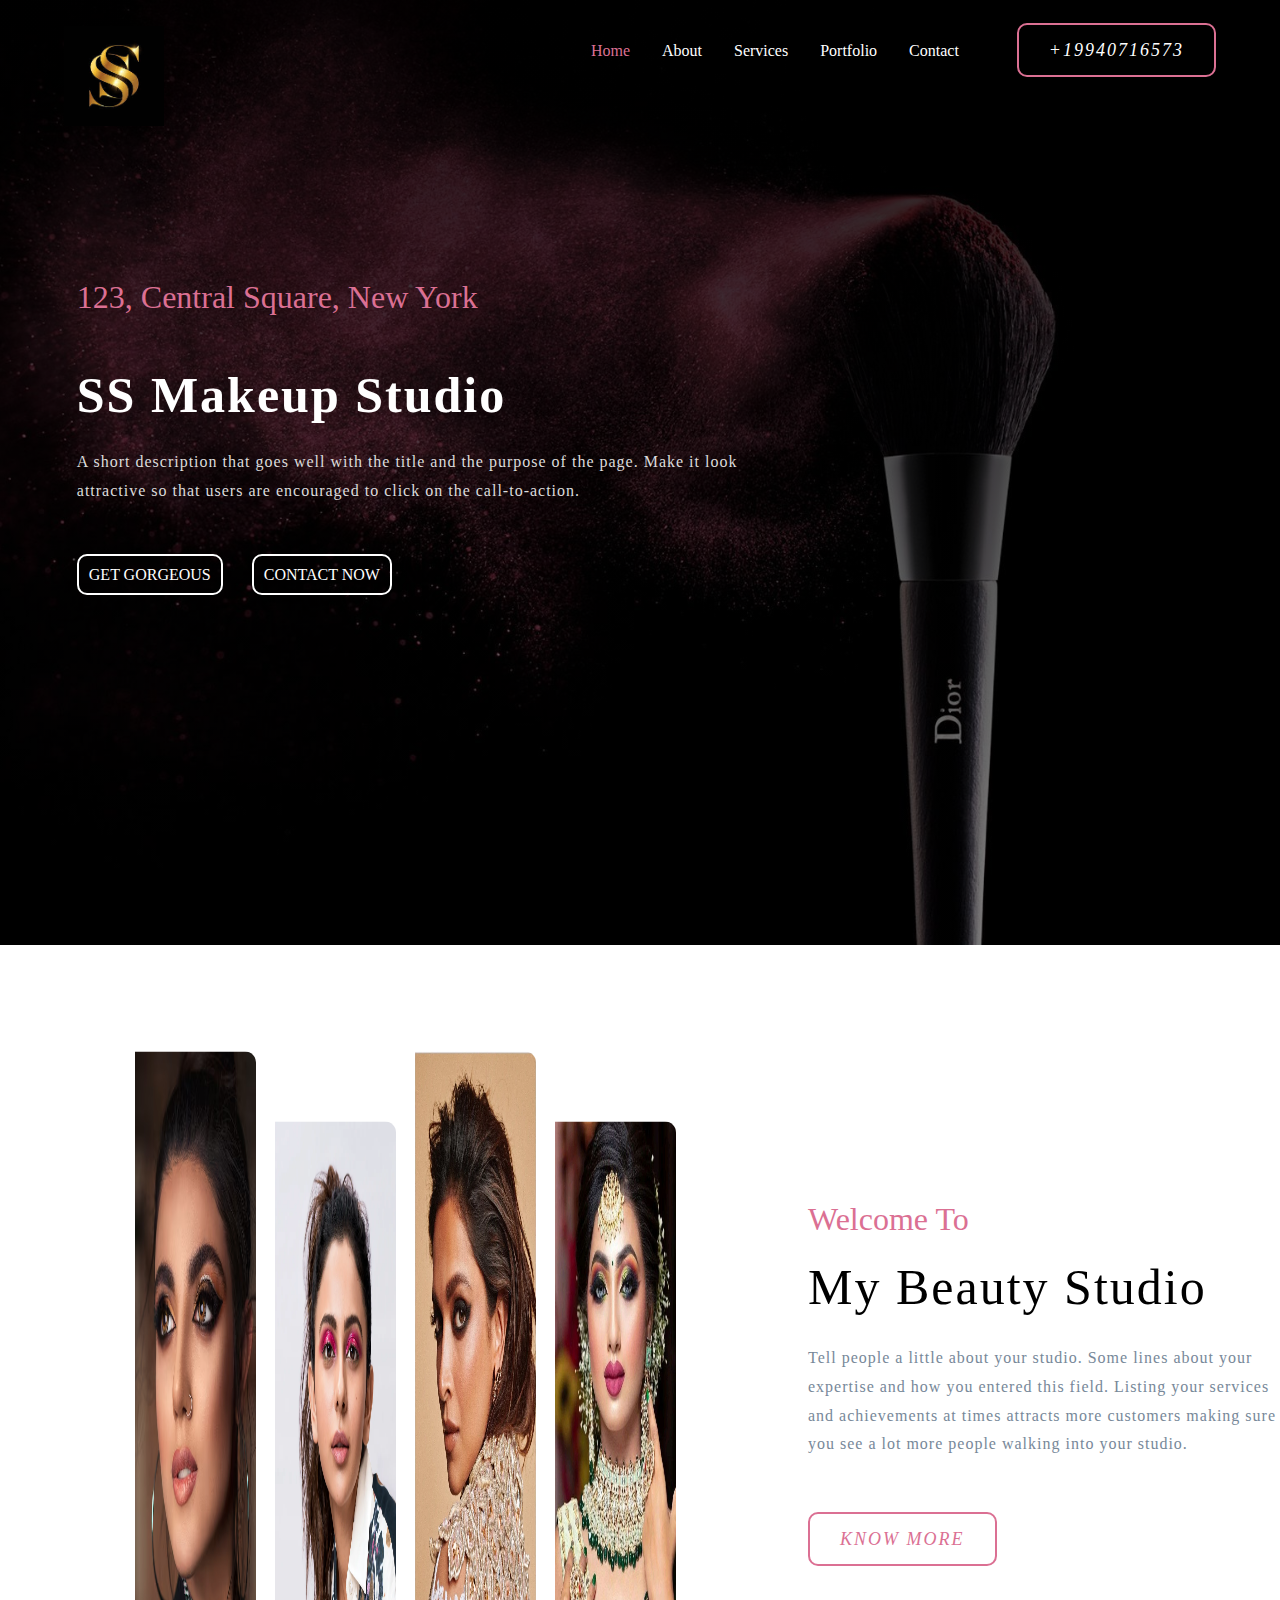
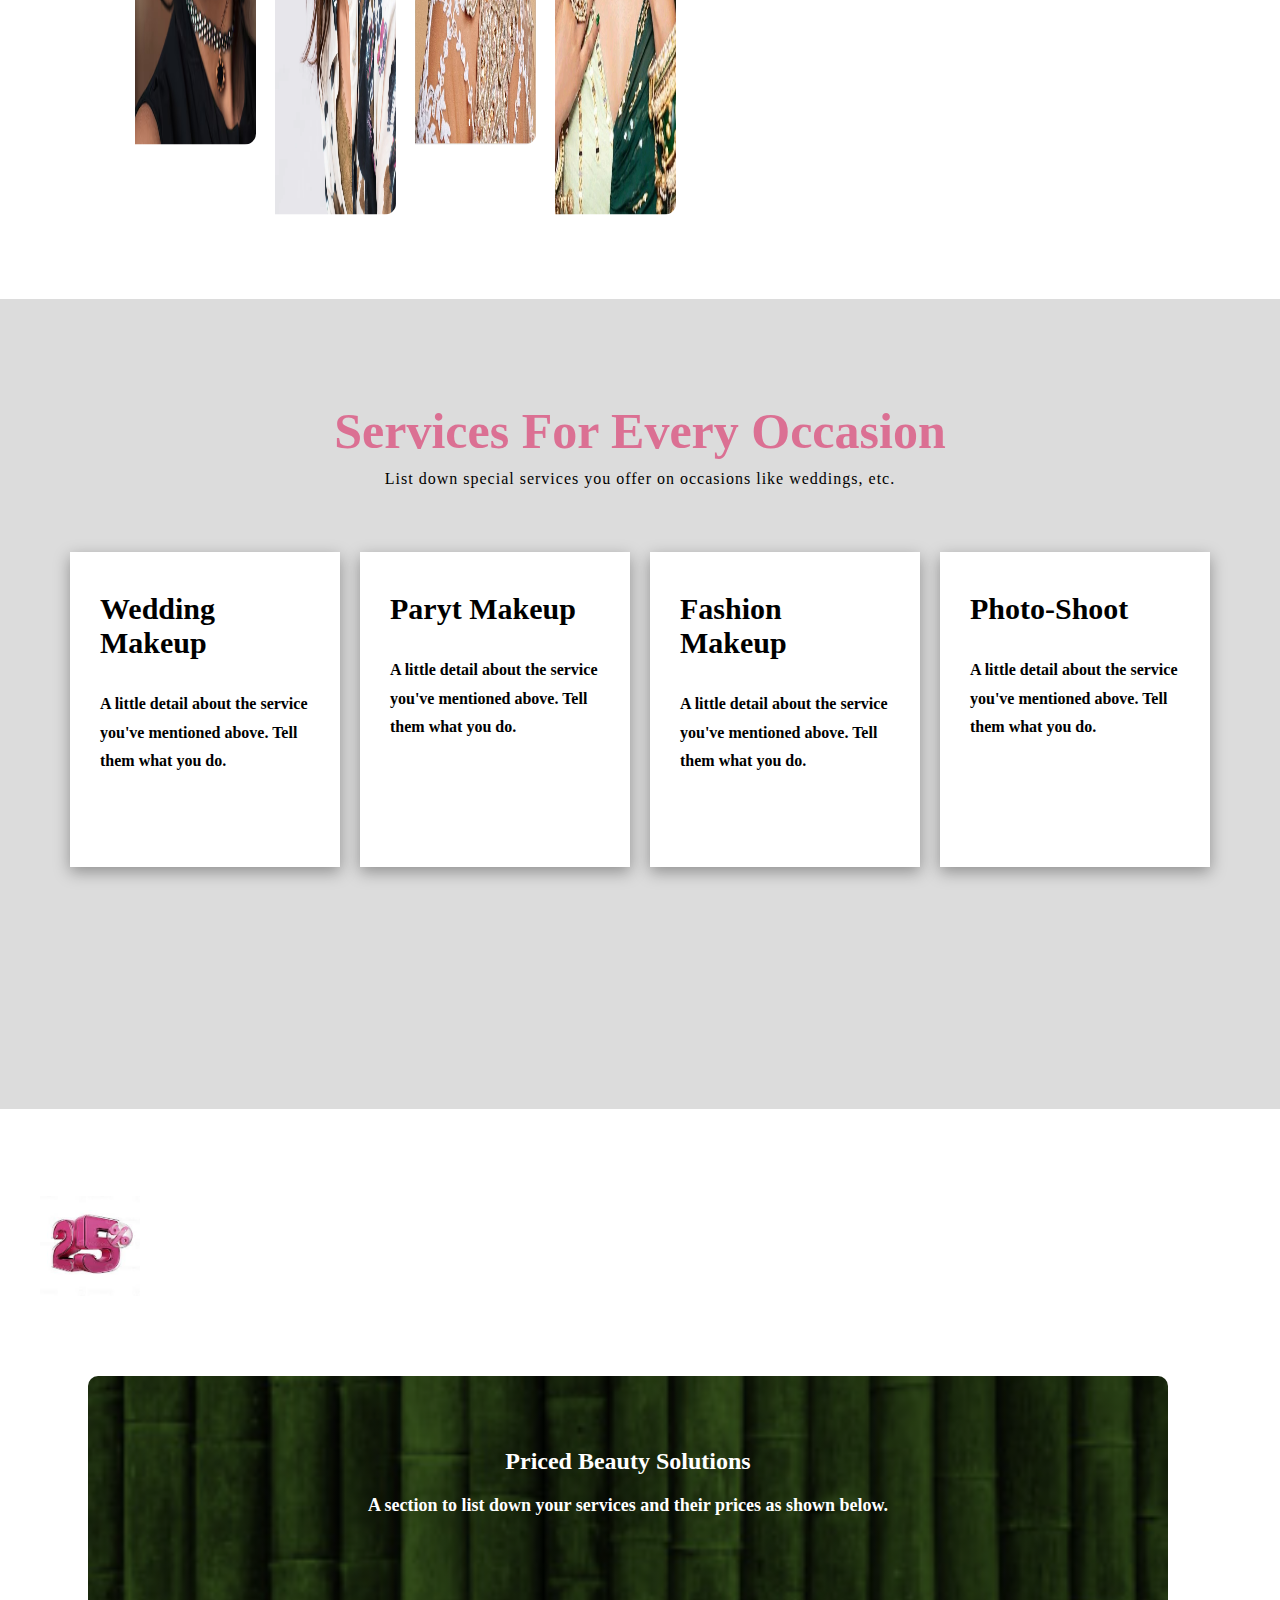
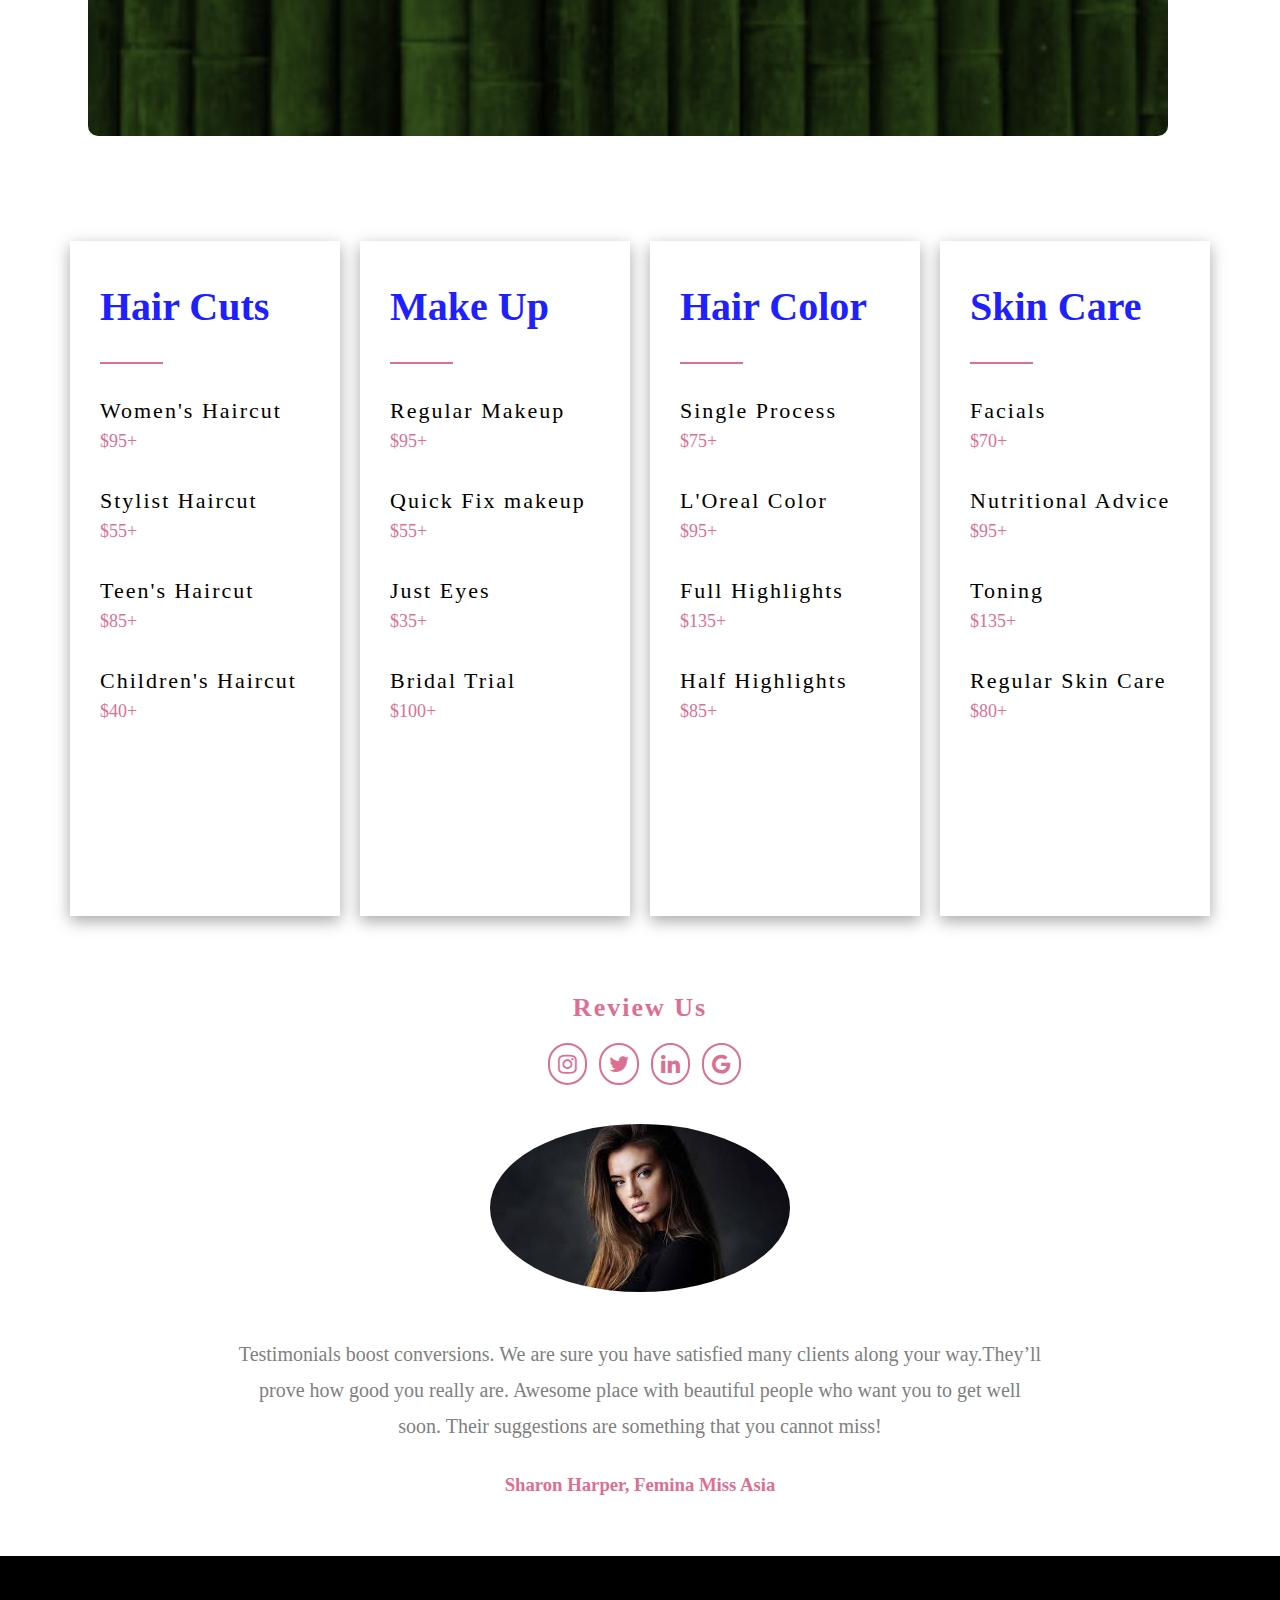
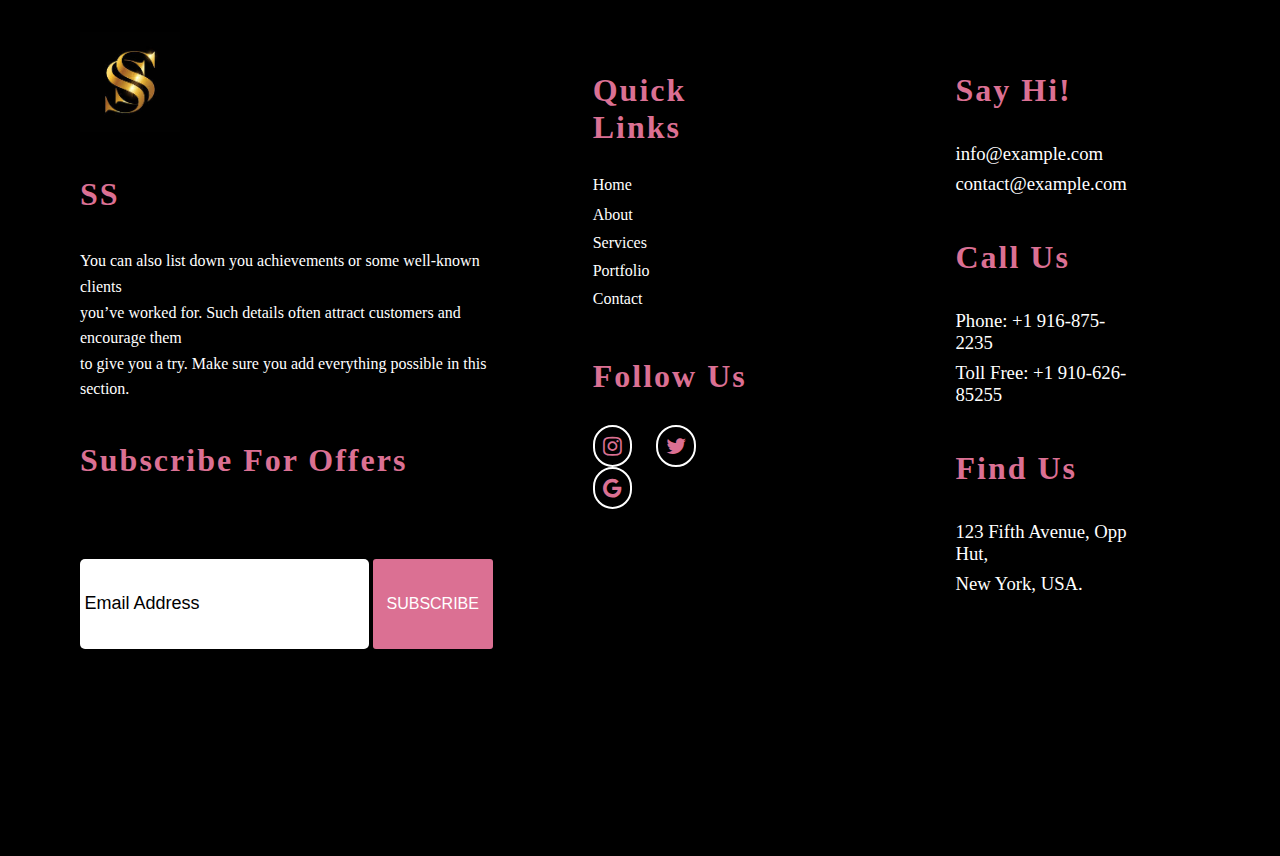
<file: Beauty website/index.html>
<!DOCTYPE html>
<html lang="en">
<head>
    <meta charset="UTF-8">
    <meta http-equiv="X-UA-Compatible" content="IE=edge">
    <meta name="viewport" content="width=device-width, initial-scale=1.0">
    <title>Makeup Artist</title>
    <link rel="stylesheet" href="style.css">
    <link 
    rel="stylesheet" 
    href="https://cdnjs.cloudflare.com/ajax/libs/font-awesome/4.7.0/css/font-awesome.css" 
    integrity="sha512-5A8nwdMOWrSz20fDsjczgUidUBR8liPYU+WymTZP1lmY9G6Oc7HlZv156XqnsgNUzTyMefFTcsFH/tnJE/+xBg==" 
    crossorigin="anonymous" 
    referrerpolicy="no-referrer" />
</head>
<body>
    <div class="header">
        <nav>
            <img src="logo image" alt="logo"/>
            <ul>
                <li><a href="index.html" class="home">Home</a></li>
                <li><a href="about.html">About</a></li>
                <li><a href="services.html">Services</a></li>
                <li><a href="portfolio.html">Portfolio</a></li>
                <li><a href="contact.html">Contact</a></li>
                <a href="#" class="button">+19940716573</a>
            </ul>
        </nav>
        <div class="heading">
            <h3>123, Central Square, New York</h3>
            <h1>SS Makeup Studio</h1>
            <p>A short description that goes well with the title and the purpose of the page. Make it look<br>
                 attractive so that users are encouraged to click on the call-to-action.</p>

            <a href="#" class="button1">GET GORGEOUS</a>
            <a href="#" class="button1 button2 ">CONTACT NOW</a>
        </div>
    </div>

    <!-- Studio Section-->

    <div class="studio">
        <div class="studio-oneside">
    <div class="image model1">
        <img src="makeup img2" alt="model1"> 
    </div>
    <div class="image img">
        <img src="makeup img1" alt="model2">
    </div>
    <div class="image">
        <img src="makeup img3" alt="model3">
    </div>
    <div class="image img">
        <img src="makeup img " alt="model4">
    </div>
    </div>
    <div class="studio-otherside">

    <h2>Welcome To</h2>
    <h1>My Beauty Studio</h1>
    <p>Tell people a little about your studio. Some lines about your <br/>
        expertise and how you entered this field. Listing your services <br/>
        and achievements at times attracts more customers making sure <br/>
        you see a lot more people walking into your studio.
    </p>
    <a href="#" class="button">KNOW MORE</a>
</div>
</div>
</div>


<!--service section-->

<div class="services">
    <h2>Services For Every Occasion</h2>
    <h4>List down special services you offer on occasions like weddings, etc. </h4>
    <div class="services-cards">
        <div class="card">
            <h1>Wedding Makeup</h1>
            <p>A little detail about the service you've mentioned above. Tell them what you do. </p>
        </div>

        <div class="card">
            <h1>Paryt Makeup</h1>
            <p>A little detail about the service you've mentioned above. Tell them what you do. </p>
        </div>

        <div class="card">
            <h1>Fashion Makeup</h1>
            <p>A little detail about the service you've mentioned above. Tell them what you do. </p>
        </div>

        <div class="card">
            <h1>Photo-Shoot</h1>
            <p>A little detail about the service you've mentioned above. Tell them what you do. </p>
        </div>
        
    </div>
</div>

<!--Background-->

<div class="background">
    <div class="sides">
        <div class="front-side">
            <img src="logo img" alt="img">
        </div>

        <div class="mid-side">
            <h1>Book Your Appointment Now And Get 25% Off</h1>
            <h2>Awesome Monsoon Sale - 25% OFF On All Professional Make Up From Only $59 </h2>
       </div>

        <div class="last-side">
            <a href="#" class="button3">BOOK APPOINIMENT</a>
        </div>
    </div>
    <div class="box">
        <h1>Priced Beauty Solutions</h1>
        <h3>A section to list down your services and their prices as shown below.</h3>
    </div>
</div>

<!--Daily services-->

<div class="daily-services">
    <div class="services-cards">
        <div class="card">
            <h1>Hair Cuts</h1>
            <span></span>
            <h3>Women's Haircut</h3>
            <h5>$95+</h5>
            <br>
            <br>
            <h3>Stylist Haircut</h3>
            <h5>$55+</h5>
            <br>
            <br>
            <h3>Teen's Haircut</h3>
            <h5>$85+</h5>
            <br>
            <br>
            <h3>Children's Haircut</h3>
            <h5>$40+</h5>
            <br>
            <br>
         </div>

         <div class="card">
            <h1>Make Up</h1>
            <span></span>
            <h3>Regular Makeup</h3>
            <h5>$95+</h5>
            <br>
            <br>
            <h3>Quick Fix makeup</h3>
            <h5>$55+</h5>
            <br>
            <br>
            <h3>Just Eyes</h3>
            <h5>$35+</h5>
            <br>
            <br>
            <h3>Bridal Trial</h3>
            <h5>$100+</h5>
            <br>
            <br>
         </div>

         <div class="card">
            <h1>Hair Color</h1>
            <span></span>
            <h3>Single Process</h3>
            <h5>$75+</h5>
            <br>
            <br>
            <h3>L'Oreal Color</h3>
            <h5>$95+</h5>
            <br>
            <br>
            <h3>Full Highlights</h3>
            <h5>$135+</h5>
            <br>
            <br>
            <h3>Half Highlights</h3>
            <h5>$85+</h5>
            <br>
            <br>
         </div>

         <div class="card">
            <h1>Skin Care</h1>
            <span></span>
            <h3>Facials</h3>
            <h5>$70+</h5>
            <br>
            <br>
            <h3>Nutritional Advice</h3>
            <h5>$95+</h5>
            <br>
            <br>
            <h3>Toning</h3>
            <h5>$135+</h5>
            <br>
            <br>
            <h3>Regular Skin Care</h3>
            <h5>$80+</h5>
            <br>
            <br>
         </div>
    </div>
</div>

<!--Review-->

<div class="testimonial">
    <h1>Review Us</h1>
    <div class="icons">
        <i class="fa fa-instagram"></i>
        <i class="fa fa-twitter"></i>
        <i class="fa fa-linkedin"></i>
        <i class="fa fa-google"></i>
    </div>
    <img src="testimonial img" alt="testimonial">
    <!-- <i class="fa fa-quote-right quote"></i> -->
    <p>Testimonials boost conversions. We are sure you have satisfied many clients along your way.They’ll <br>
        prove how good you really are. Awesome place with beautiful people who want you to get well <br>
        soon. Their suggestions are something that you cannot miss!
    </p>
    <h3>Sharon Harper, Femina Miss Asia</h3>
</div>


<!--footer section-->

<div class="footer">

    <div class="footer-left-side">
        <img src="logo image" alt="logo"/>
        <h1>SS</h1>
        <p>You can also list down you achievements or some well-known clients <br>
            you’ve worked for. Such details often attract customers and encourage them <br>
            to give you a try. Make sure you add everything possible in this section.
        </p>
        <h1>Subscribe For Offers</h1>
        <button class="btu">Email Address</button>
        <button class="btu1">SUBSCRIBE</button>
    </div>

    <div class="footer-mid-side">
        <h1>Quick Links</h1>
        <ul>
            <li><a href="index.html" class="home">Home</a></li>
            <li><a href="about.html">About</a></li>
            <li><a href="services.html">Services</a></li>
            <li><a href="portfolio.html">Portfolio</a></li>
            <li><a href="contact.html">Contact</a></li>
        </ul>

        <h1>Follow Us</h1>
        <div class="icons">
            <i class="fa fa-instagram"></i>
            <i class="fa fa-twitter"></i>
            
            <i class="fa fa-google"></i>
        </div>
    </div>

    <div class="footer-right-side">
        <h1>Say Hi!</h1>
        <h3>info@example.com</h3>
        <h3>contact@example.com</h3>
        <h1>Call Us</h1>
        <h3>Phone: +1 916-875-2235</h3>
        <h3>Toll Free: +1 910-626-85255</h3>
        <h1>Find Us</h1>
        <h3>123 Fifth Avenue, Opp Hut,</h3>
        <h3>New York, USA.</h3>
    </div>

</div>
</body>
</html>
</file>
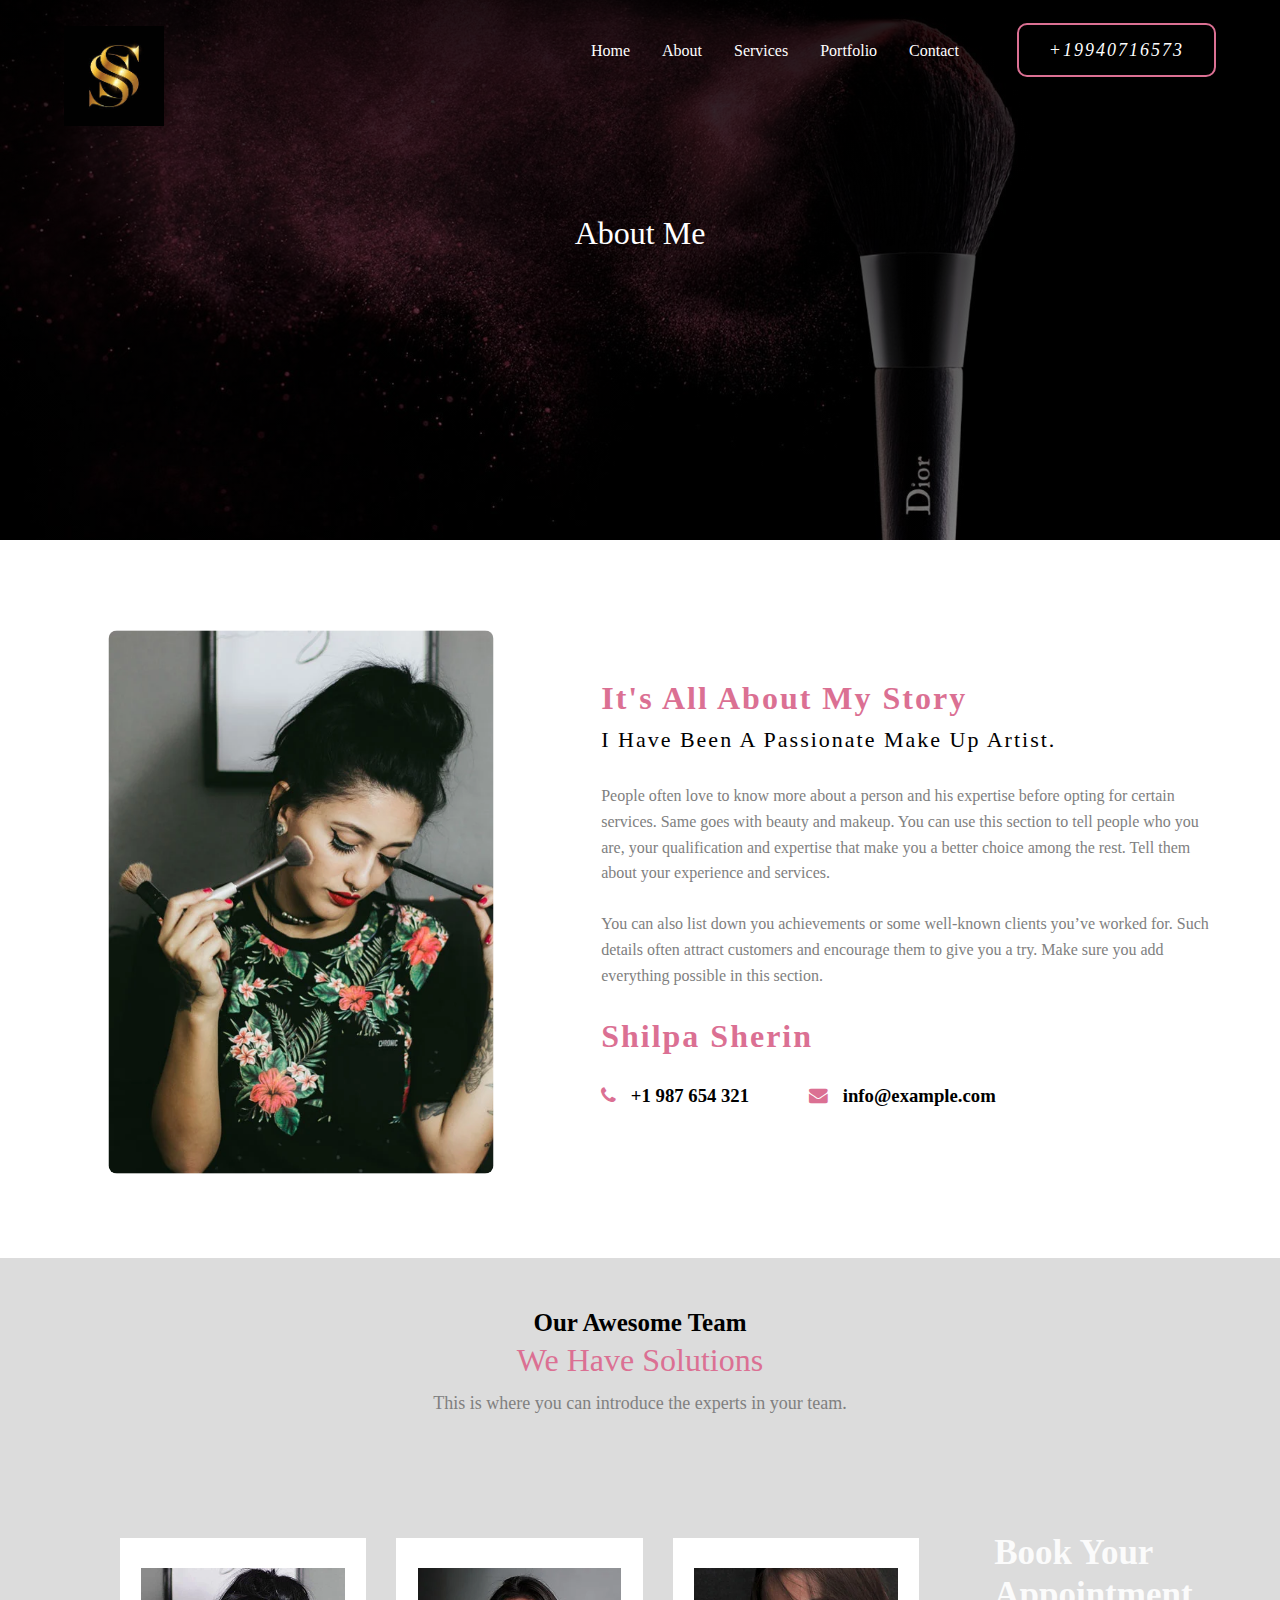
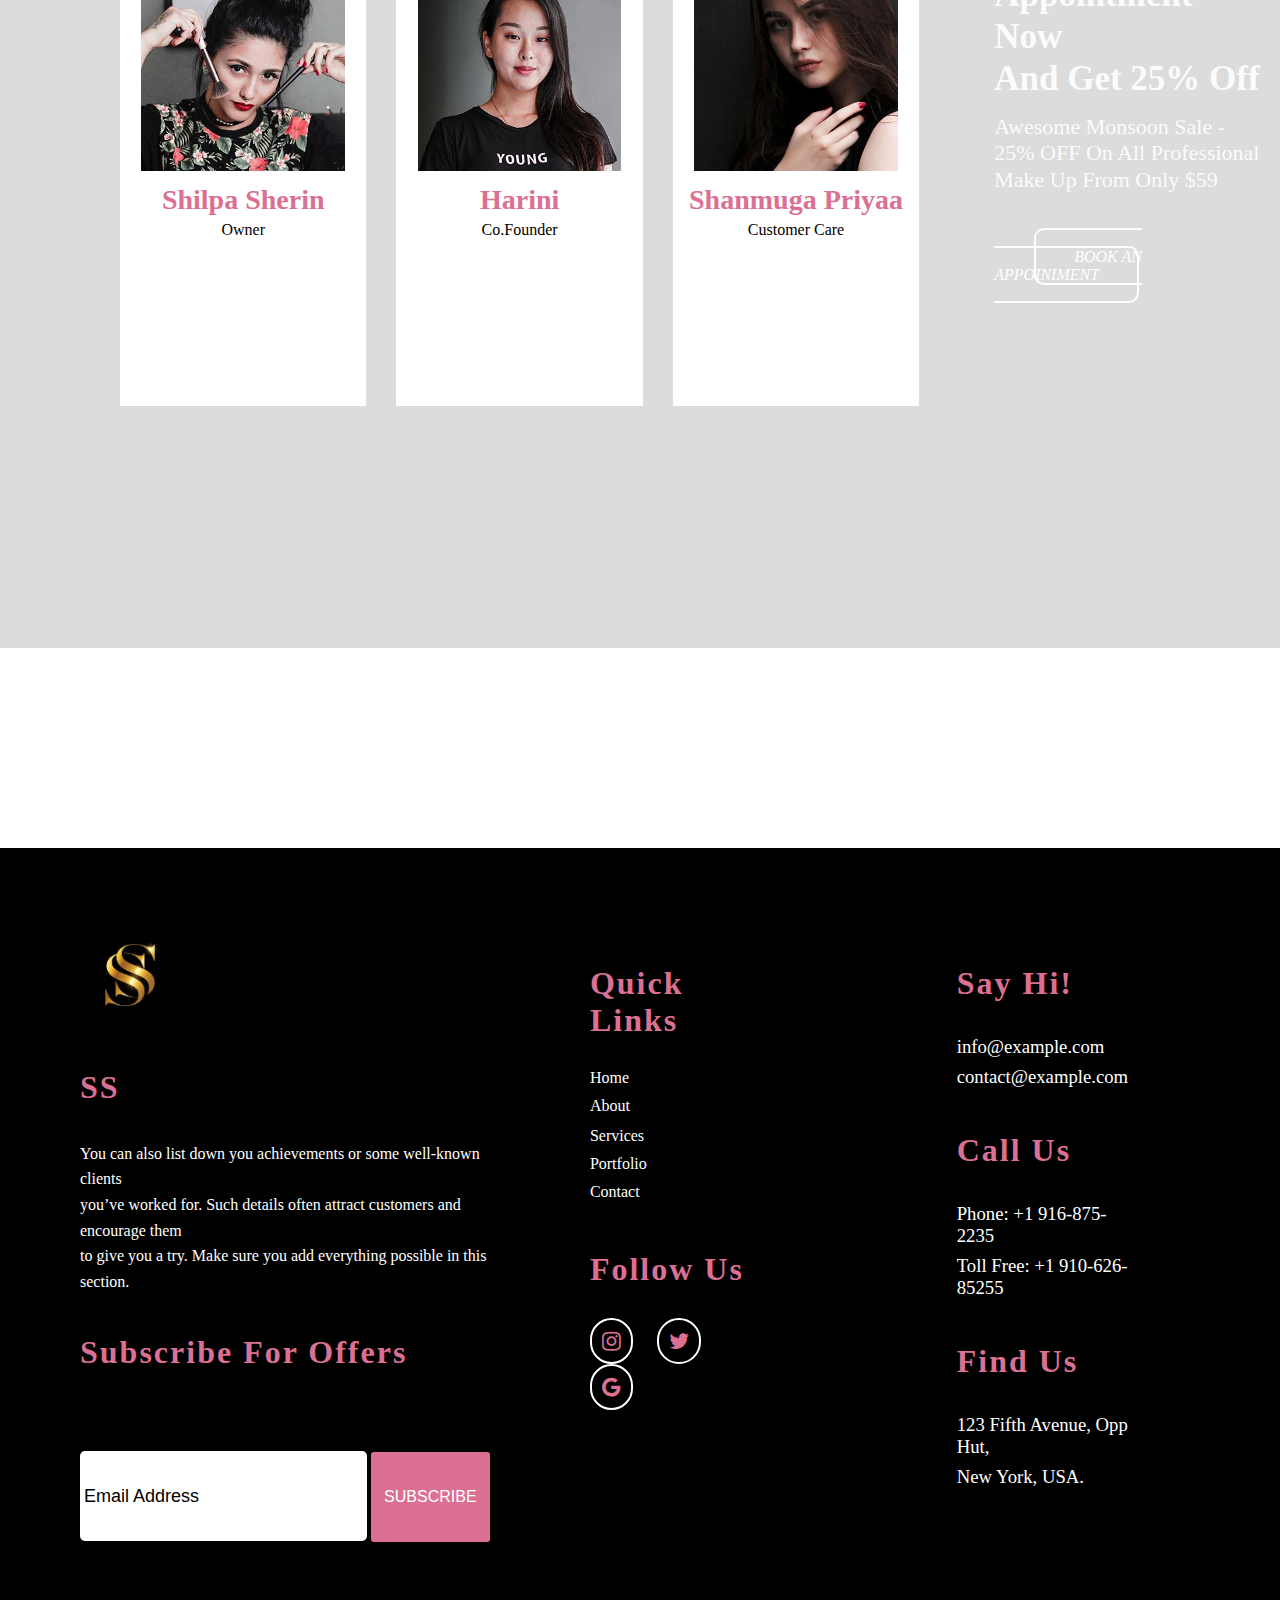
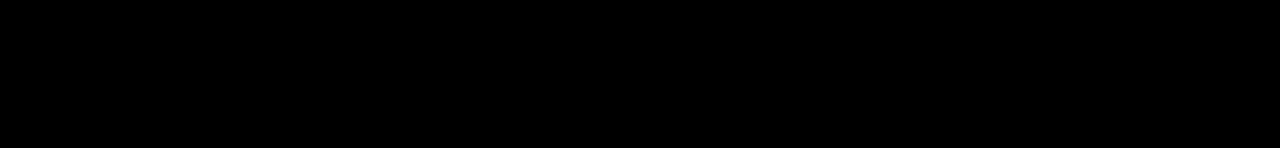
<file: Beauty website/about.html>
<!DOCTYPE html>
<html lang="en">
<head>
    <meta charset="UTF-8">
    <meta name="viewport" content="width=device-width, initial-scale=1.0">
    <title>About</title>
    <link rel="stylesheet" href="about.css">
    <link 
    rel="stylesheet" 
    href="https://cdnjs.cloudflare.com/ajax/libs/font-awesome/4.7.0/css/font-awesome.css" 
    integrity="sha512-5A8nwdMOWrSz20fDsjczgUidUBR8liPYU+WymTZP1lmY9G6Oc7HlZv156XqnsgNUzTyMefFTcsFH/tnJE/+xBg==" 
    crossorigin="anonymous" 
    referrerpolicy="no-referrer" />
</head>
<body>
    <div class="header">
        <nav>
            <img src="logo image" alt="logo"/>
            <ul>
                <li><a href="index.html" class="home">Home</a></li>
                <li><a href="about.html">About</a></li>
                <li><a href="services.html">Services</a></li>
                <li><a href="portfolio.html">Portfolio</a></li>
                <li><a href="contact.html">Contact</a></li>
                <a href="#" class="button">+19940716573</a>
            </ul>
        </nav>
        <div class="head">
        <h1>About Me</h1>
        </div>
        </div>

        <div class="flex">
            <div class="left-side">
                <img src="aboutimg" alt="img">
            </div>

            <div class="right-side">
                <h1>It's All About My Story</h1>
                <h2>I Have Been A Passionate Make Up Artist.</h2>
                <p>People often love to know more about a person and his expertise before 
                    opting for certain<br />
                     services. Same goes with beauty and makeup. You can use
                      this section to tell people who you <br>
                      are, your qualification and expertise that make you a better choice among the rest. Tell them <br>
                      about your experience and services.<br>
                      <br>
                    You can also list down you achievements or some well-known clients you’ve worked for. Such<br>
                     details often attract customers and encourage them to give you a try. Make sure you add <br>
                     everything possible in this section.</p>
                     <h1>Shilpa Sherin</h1>
                     <div class="contact">
                        <h3><i class="fa fa-phone"></i> +1 987 654 321</h3>
                        <h3><i class="fa fa-envelope envelope"></i> info@example.com</h3>
                    </div>
                </div>
        </div>

        <div class="team">
            <h3>Our Awesome Team</h3>
            <h1>We Have Solutions</h1>
            <p>This is where you can introduce the experts in your team.</p>


            <div class="team-flex">
                <div class="artist" id="a1">
                    <img src="aboutimg1" alt="img">
                    <h2>Shilpa Sherin</h2>
                    <h4>Owner</h4>
                </div>

                <div class="artist">
                    <img src="aboutimg2" alt="img">
                    <h2>Harini</h2>
                    <h4>Co.Founder</h4>
                </div>

                <div class="artist">
                    <img src="aboutimg3" alt="img">
                    <h2>Shanmuga Priyaa</h2>
                    <h4>Customer Care</h4>
                </div>
                <div class="background">
                    <h4>Book Your <br>Appointment Now <br>And Get 25% Off</h4>
                    <h5>Awesome Monsoon Sale - 25% OFF On All Professional Make Up From Only $59 </h5>
                    <a href="#" class="button3">BOOK AN APPOINIMENT</a>
                </div>
            </div>
        </div>

        

        <!--footer section-->

<div class="footer">

    <div class="footer-left-side">
        <img src="logo image" alt="logo"/>
        <h1>SS</h1>
        <p>You can also list down you achievements or some well-known clients <br>
            you’ve worked for. Such details often attract customers and encourage them <br>
            to give you a try. Make sure you add everything possible in this section.
        </p>
        <h1>Subscribe For Offers</h1>
        <button class="btu">Email Address</button>
        <button class="btu1">SUBSCRIBE</button>
    </div>

    <div class="footer-mid-side">
        <h1>Quick Links</h1>
        <ul>
            <li><a href="index.html">Home</a></li>
            <li><a href="about.html" class="about">About</a></li>
            <li><a href="services.html">Services</a></li>
            <li><a href="portfolio.html">Portfolio</a></li>
            <li><a href="contact.html">Contact</a></li>
        </ul>

        <h1>Follow Us</h1>
        <div class="icons">
            <i class="fa fa-instagram"></i>
            <i class="fa fa-twitter"></i>
           
            <i class="fa fa-google"></i>
        </div>
    </div>

    <div class="footer-right-side">
        <h1>Say Hi!</h1>
        <h3>info@example.com</h3>
        <h3>contact@example.com</h3>
        <h1>Call Us</h1>
        <h3>Phone: +1 916-875-2235</h3>
        <h3>Toll Free: +1 910-626-85255</h3>
        <h1>Find Us</h1>
        <h3>123 Fifth Avenue, Opp Hut,</h3>
        <h3>New York, USA.</h3>
    </div>

</div>
    
</body>
</html>
</file>
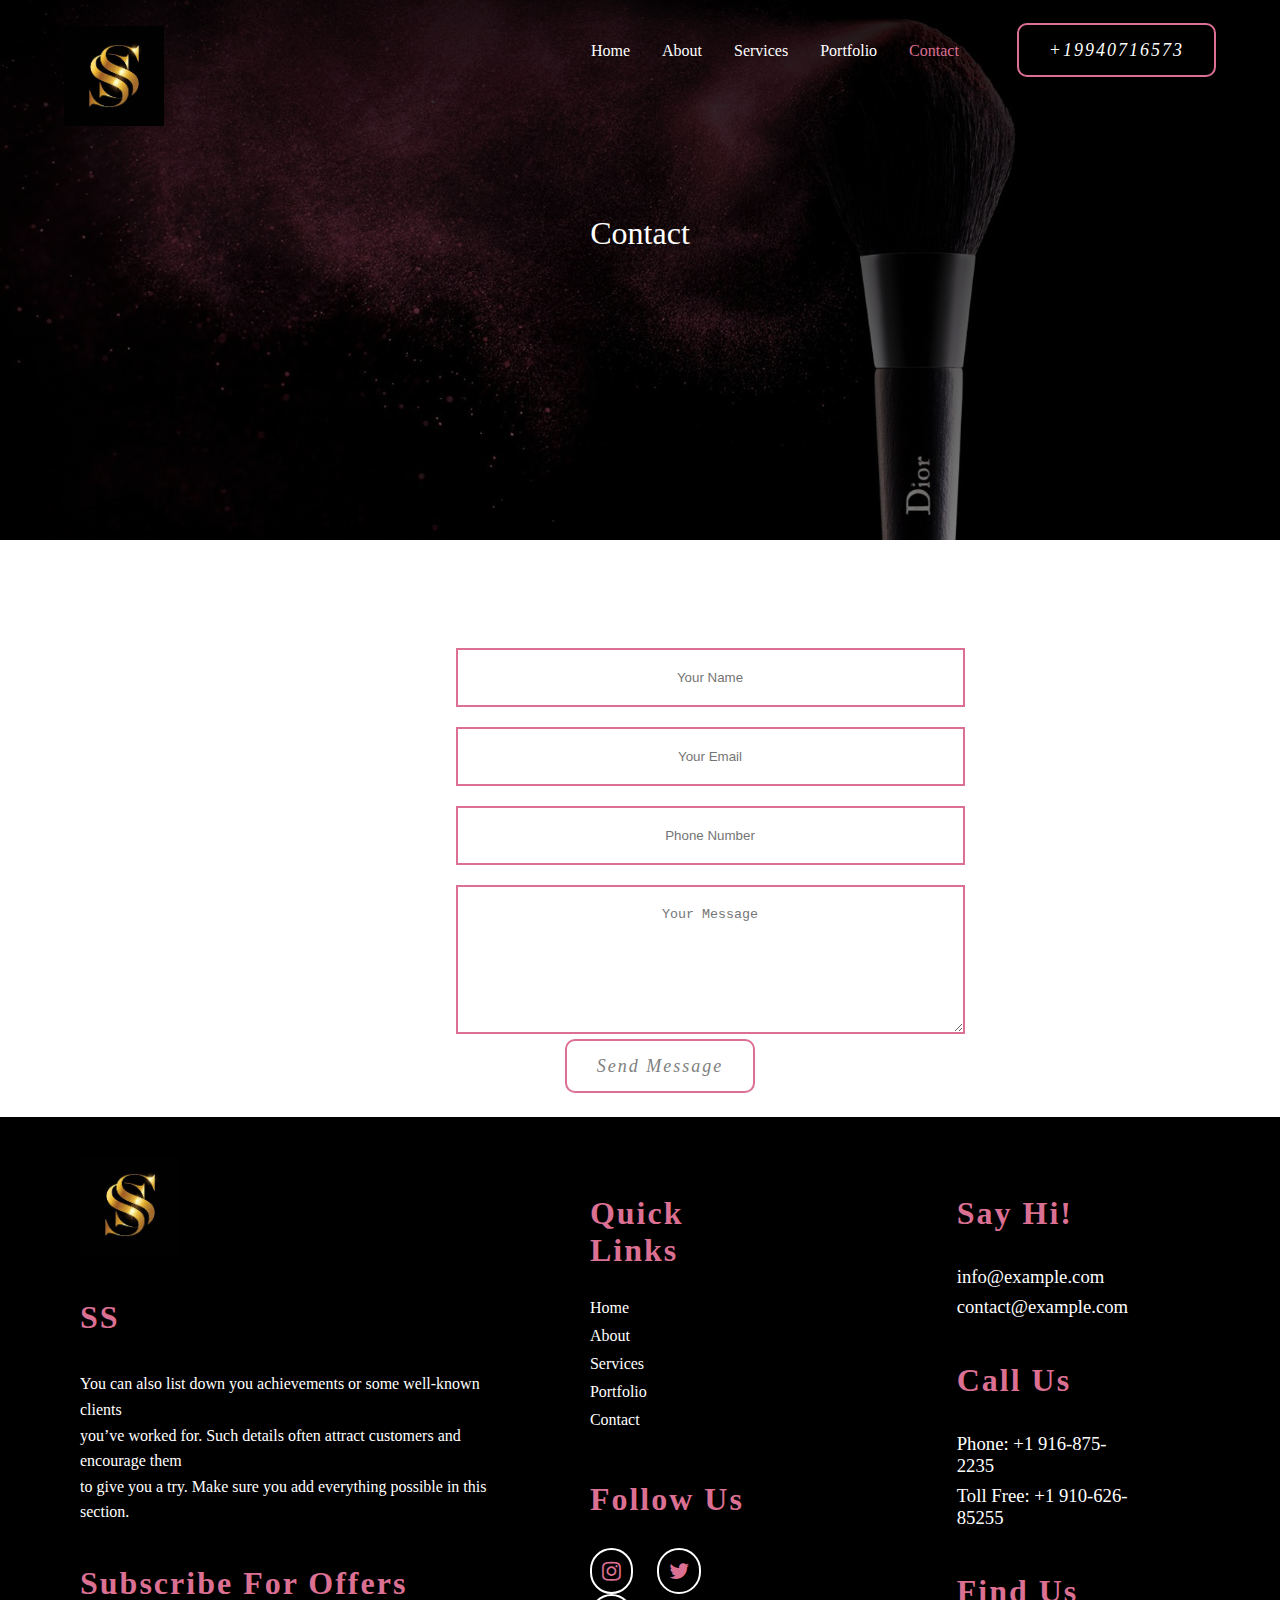
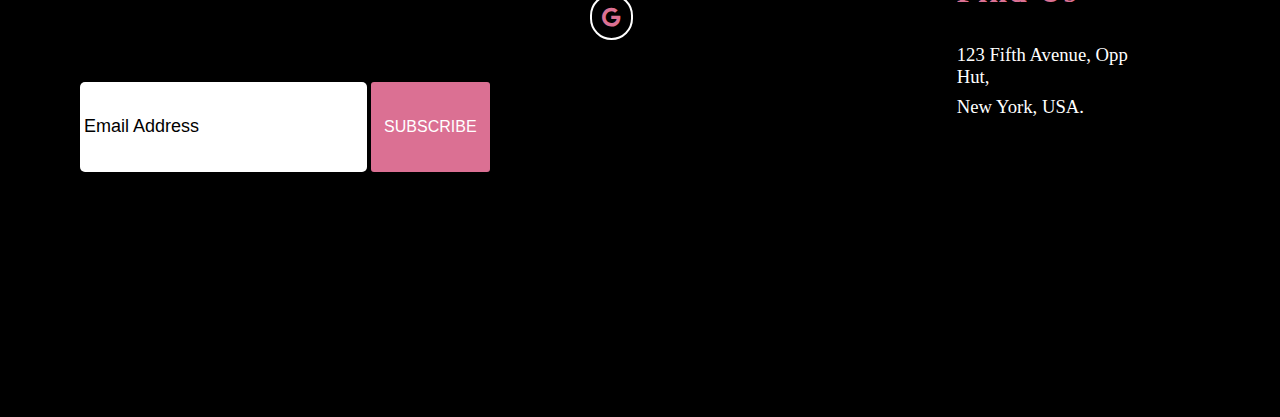
<file: Beauty website/contact.html>
<!DOCTYPE html>
<html lang="en">
<head>
    <meta charset="UTF-8">
    <meta name="viewport" content="width=device-width, initial-scale=1.0">
    <title>Document</title>
    <link rel="stylesheet" href="contact.css">
    <link 
    rel="stylesheet" 
    href="https://cdnjs.cloudflare.com/ajax/libs/font-awesome/4.7.0/css/font-awesome.css" 
    integrity="sha512-5A8nwdMOWrSz20fDsjczgUidUBR8liPYU+WymTZP1lmY9G6Oc7HlZv156XqnsgNUzTyMefFTcsFH/tnJE/+xBg==" 
    crossorigin="anonymous" 
    referrerpolicy="no-referrer" />
</head>
<body>
    <div class="header">
        <nav>
            <img src="logo image" alt="logo"/>
            <ul>
                <li><a href="index.html" >Home</a></li>
                <li><a href="about.html">About</a></li>
                <li><a href="services.html">Services</a></li>
                <li><a href="portfolio.html">Portfolio</a></li>
                <li><a href="contact.html" class="contact">Contact</a></li>
                <a href="#" class="button">+19940716573</a>
            </ul>
        </nav>
        <div class="head">
            <h1>Contact</h1>
            </div>
        </div>

        <!-- <div class="contact-form"> -->
            <div class="form">
                <form>
                <input type="text" placeholder="Your Name"><br>
                <input type="email" placeholder="Your Email"><br>
                <input type="" placeholder="Phone Number"><br>
                <textarea cols="40" rows="7" placeholder="Your Message"></textarea>
                <br>
                <br>
                <a href="#" class="button"> Send Message </a>
            </form>
            
        </div>
        <!-- </div> -->

        <!--footer section-->

<div class="footer">

    <div class="footer-left-side">
        <img src="logo image" alt="logo"/>
        <h1>SS</h1>
        <p>You can also list down you achievements or some well-known clients <br>
            you’ve worked for. Such details often attract customers and encourage them <br>
            to give you a try. Make sure you add everything possible in this section.
        </p>
        <h1>Subscribe For Offers</h1>
        <button class="btu">Email Address</button>
        <button class="btu1">SUBSCRIBE</button>
    </div>

    <div class="footer-mid-side">
        <h1>Quick Links</h1>
        <ul>
            <li><a href="index.html">Home</a></li>
            <li><a href="about.html">About</a></li>
            <li><a href="services.html">Services</a></li>
            <li><a href="portfolio.html">Portfolio</a></li>
            <li><a href="contact.html" class="contact">Contact</a></li>
        </ul>

        <h1>Follow Us</h1>
        <div class="icons">
            <i class="fa fa-instagram"></i>
            <i class="fa fa-twitter"></i>
            
            <i class="fa fa-google"></i>
        </div>
    </div>

    <div class="footer-right-side">
        <h1>Say Hi!</h1>
        <h3>info@example.com</h3>
        <h3>contact@example.com</h3>
        <h1>Call Us</h1>
        <h3>Phone: +1 916-875-2235</h3>
        <h3>Toll Free: +1 910-626-85255</h3>
        <h1>Find Us</h1>
        <h3>123 Fifth Avenue, Opp Hut,</h3>
        <h3>New York, USA.</h3>
    </div>

</div>
    
</body>
</html>
</file>
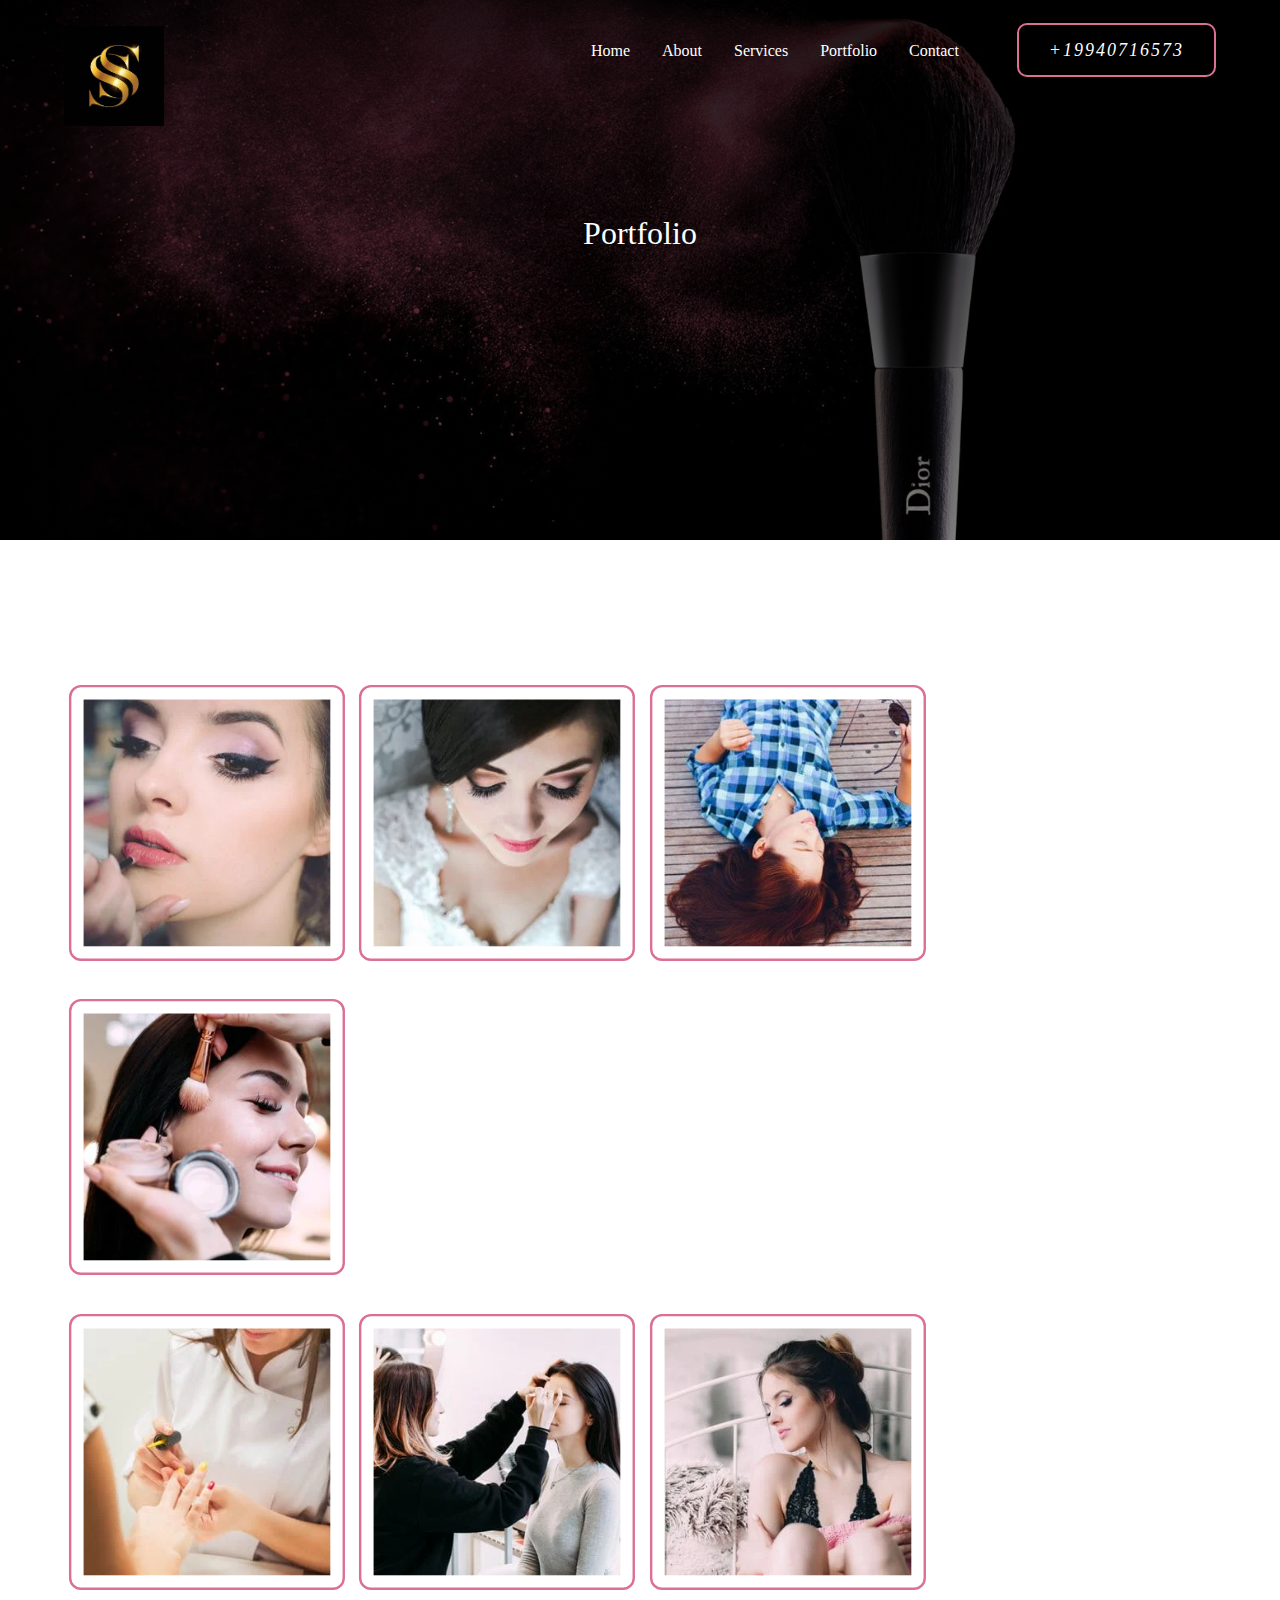
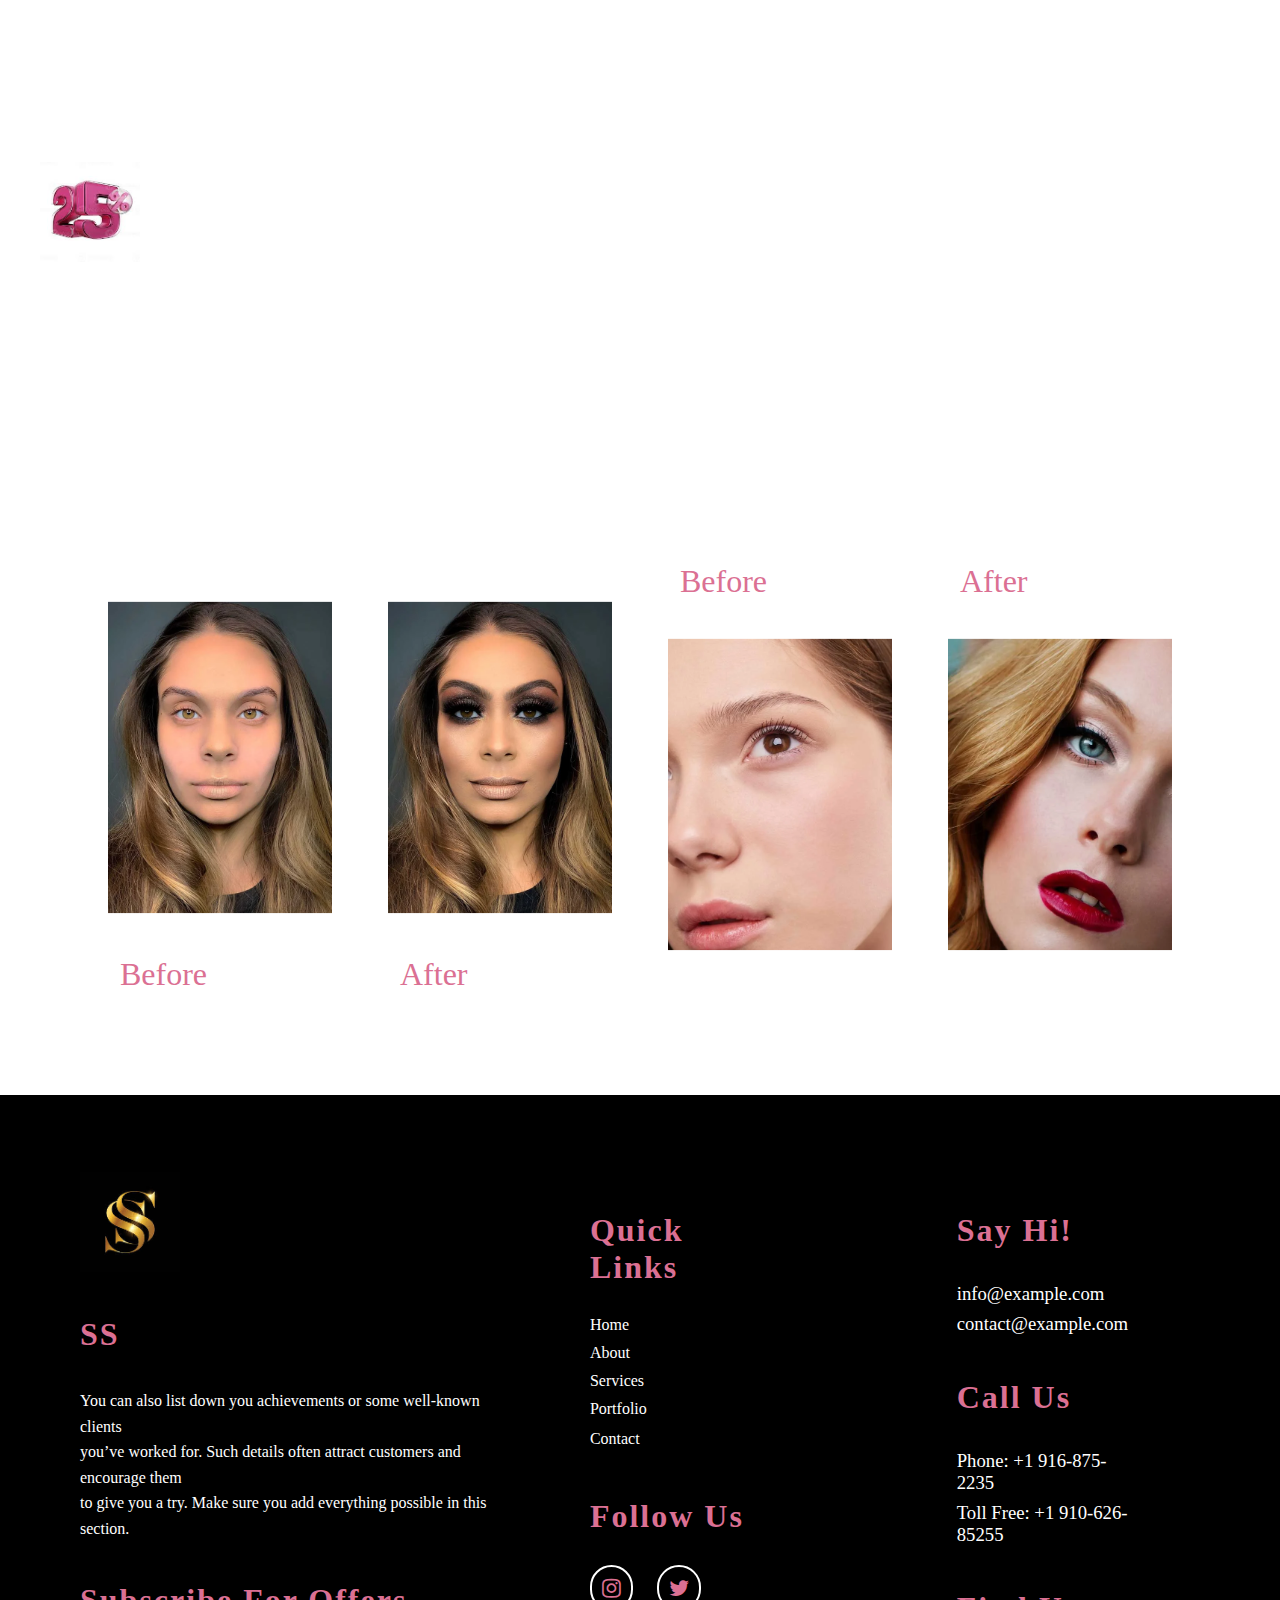
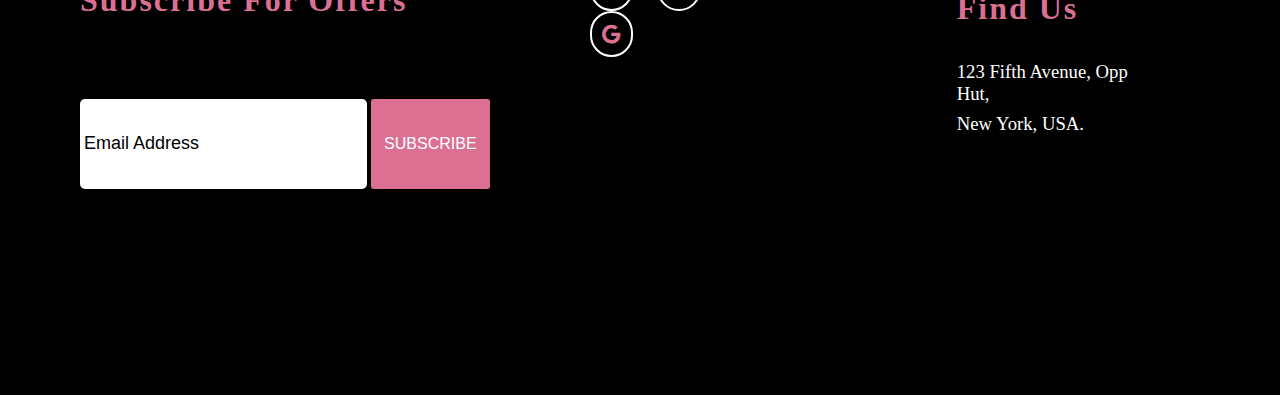
<file: Beauty website/portfolio.html>
<!DOCTYPE html>
<html lang="en">
<head>
    <meta charset="UTF-8">
    <meta name="viewport" content="width=device-width, initial-scale=1.0">
    <title>Portfolio</title>
    <link rel="stylesheet" href="portfolio.css">
    <link 
    rel="stylesheet" 
    href="https://cdnjs.cloudflare.com/ajax/libs/font-awesome/4.7.0/css/font-awesome.css" 
    integrity="sha512-5A8nwdMOWrSz20fDsjczgUidUBR8liPYU+WymTZP1lmY9G6Oc7HlZv156XqnsgNUzTyMefFTcsFH/tnJE/+xBg==" 
    crossorigin="anonymous" 
    referrerpolicy="no-referrer" />
</head>
<body><div class="header">
    <nav>
        <img src="logo image" alt="logo"/>
        <ul>
            <li><a href="index.html" class="home">Home</a></li>
            <li><a href="about.html">About</a></li>
            <li><a href="services.html">Services</a></li>
            <li><a href="portfolio.html">Portfolio</a></li>
            <li><a href="contact.html">Contact</a></li>
            <a href="#" class="button">+19940716573</a>
        </ul>
    </nav>
    <div class="head">
        <h1>Portfolio</h1>
        </div>
    </div>

    <!-- gallery-->
    <div class="gallery">
        <div class="flex">
            <img src="portfolioimg" alt="img">
            <img src="portfolioimg1" alt="img">
            <img src="portfolioimg2" alt="img">
            <img src="portfolioimg3" alt="img">
        </div>

            <div class="flex">
            <img src="portfolioimg4" alt="img">
            <img src="portfolioimg5" alt="img">
            <img src="portfolioimg6" alt="img">
        </div>
    </div>

    <!-- background -->

    <div class="background">
        <div class="sides">
            <div class="front-side">
                <img src="logo img" alt="img">
            </div>
    
            <div class="mid-side">
                <h1>Book Your Appointment Now And Get 25% Off</h1>
                <h2>Awesome Monsoon Sale - 25% OFF On All Professional Make Up From Only $59 </h2>
           </div>
    
            <div class="last-side">
                <a href="#" class="button3">BOOK APPOINIMENT</a>
            </div>
        </div>
       
    </div>

    <div class="bef">
        <div class="before">
            <img src="portfolio beforeimg1" alt="img">
            <h1>Before</h1>
        </div>

        <div class="before">
            <img src="portfolio afterimg1" alt="img">
            <h1>After</h1>
        </div>

        <div class="before">
            <h1>Before</h1>
            <img src="portfolio beforeimg2" alt="img">
            
        </div>

        <div class="before">
            <h1>After</h1>
            <img src="portfolio afterimg2" alt="img">
           
        </div>
    </div>

    <!--footer section-->

<div class="footer">

<div class="footer-left-side">
    <img src="logo image" alt="logo"/>
    <h1>SS</h1>
    <p>You can also list down you achievements or some well-known clients <br>
        you’ve worked for. Such details often attract customers and encourage them <br>
        to give you a try. Make sure you add everything possible in this section.
    </p>
    <h1>Subscribe For Offers</h1>
    <button class="btu">Email Address</button>
    <button class="btu1">SUBSCRIBE</button>
</div>

<div class="footer-mid-side">
    <h1>Quick Links</h1>
    <ul>
        <li><a href="index.html">Home</a></li>
        <li><a href="about.html">About</a></li>
        <li><a href="services.html">Services</a></li>
        <li><a href="portfolio.html" class="portfolio">Portfolio</a></li>
        <li><a href="contact.html">Contact</a></li>
    </ul>

    <h1>Follow Us</h1>
    <div class="icons">
        <i class="fa fa-instagram"></i>
        <i class="fa fa-twitter"></i>
        
        <i class="fa fa-google"></i>
    </div>
</div>

<div class="footer-right-side">
    <h1>Say Hi!</h1>
    <h3>info@example.com</h3>
    <h3>contact@example.com</h3>
    <h1>Call Us</h1>
    <h3>Phone: +1 916-875-2235</h3>
    <h3>Toll Free: +1 910-626-85255</h3>
    <h1>Find Us</h1>
    <h3>123 Fifth Avenue, Opp Hut,</h3>
    <h3>New York, USA.</h3>
</div>

</div>
    
</body>
</html>
</file>
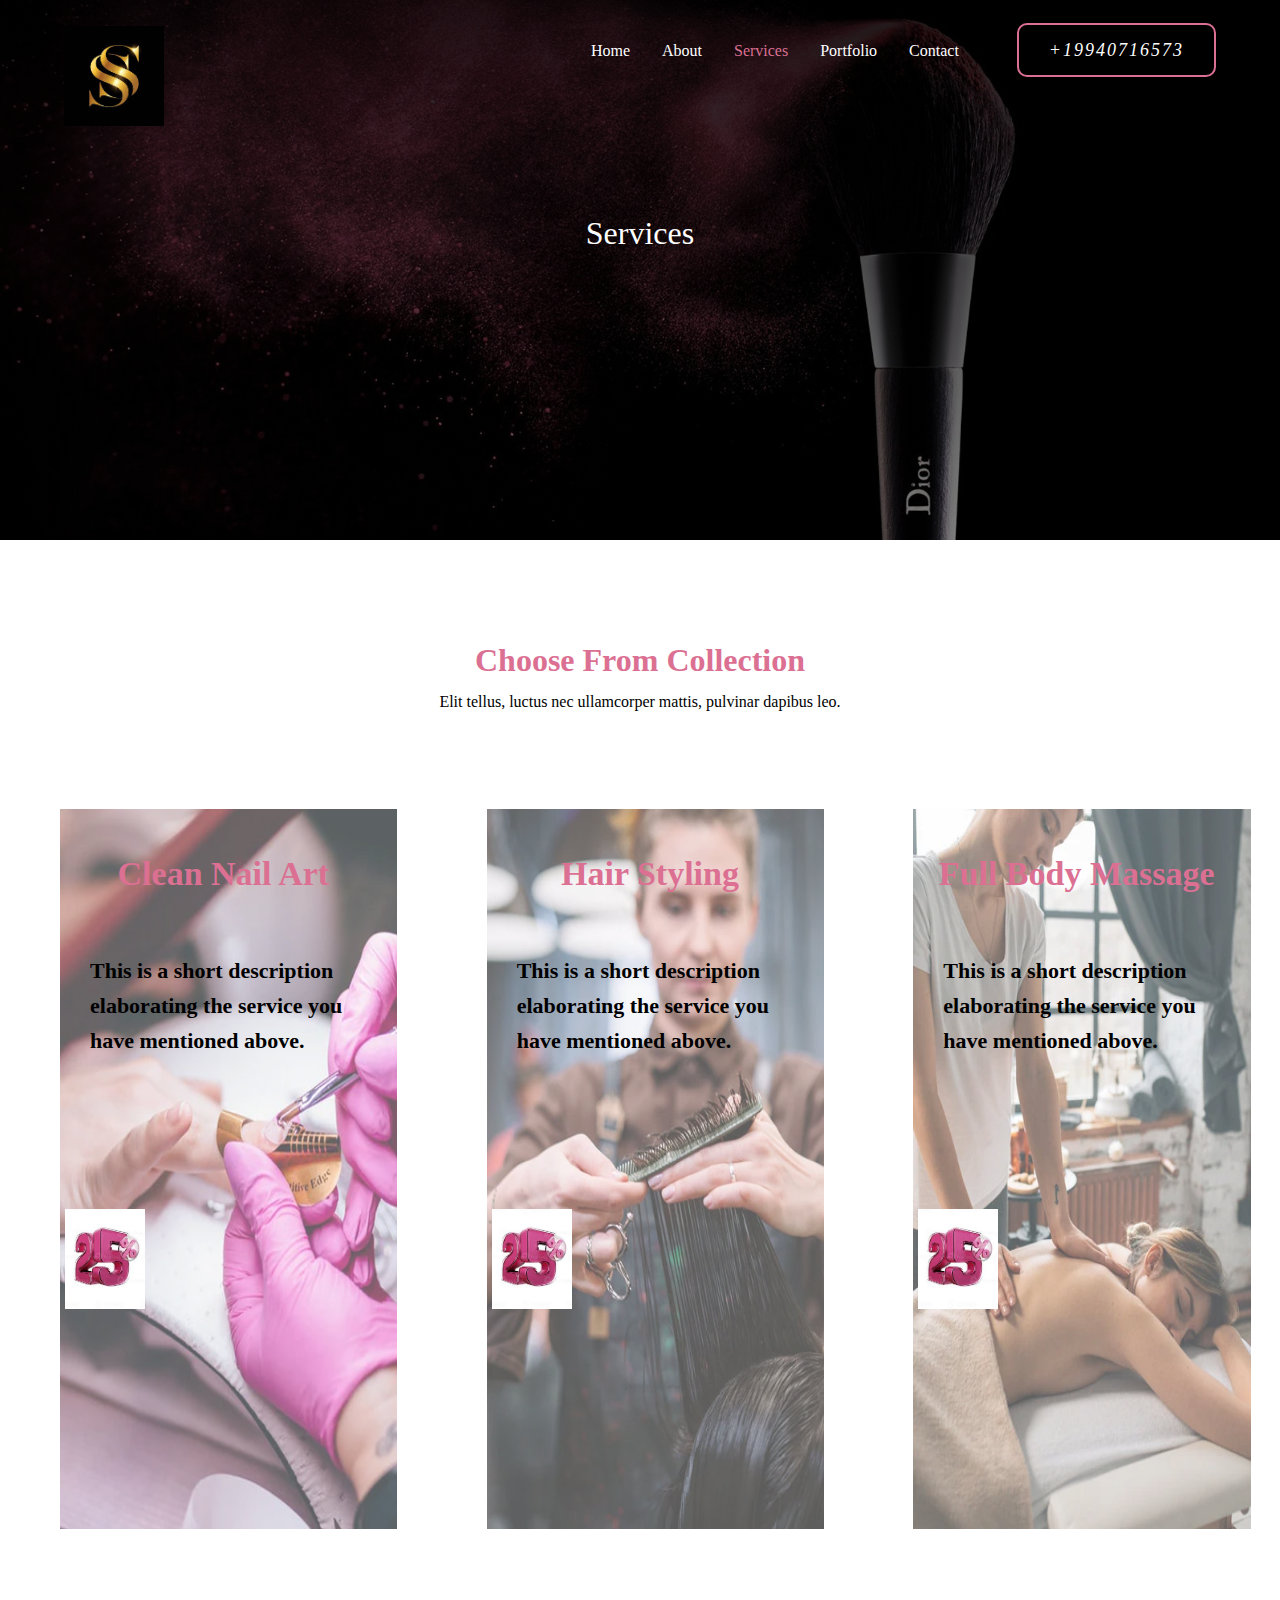
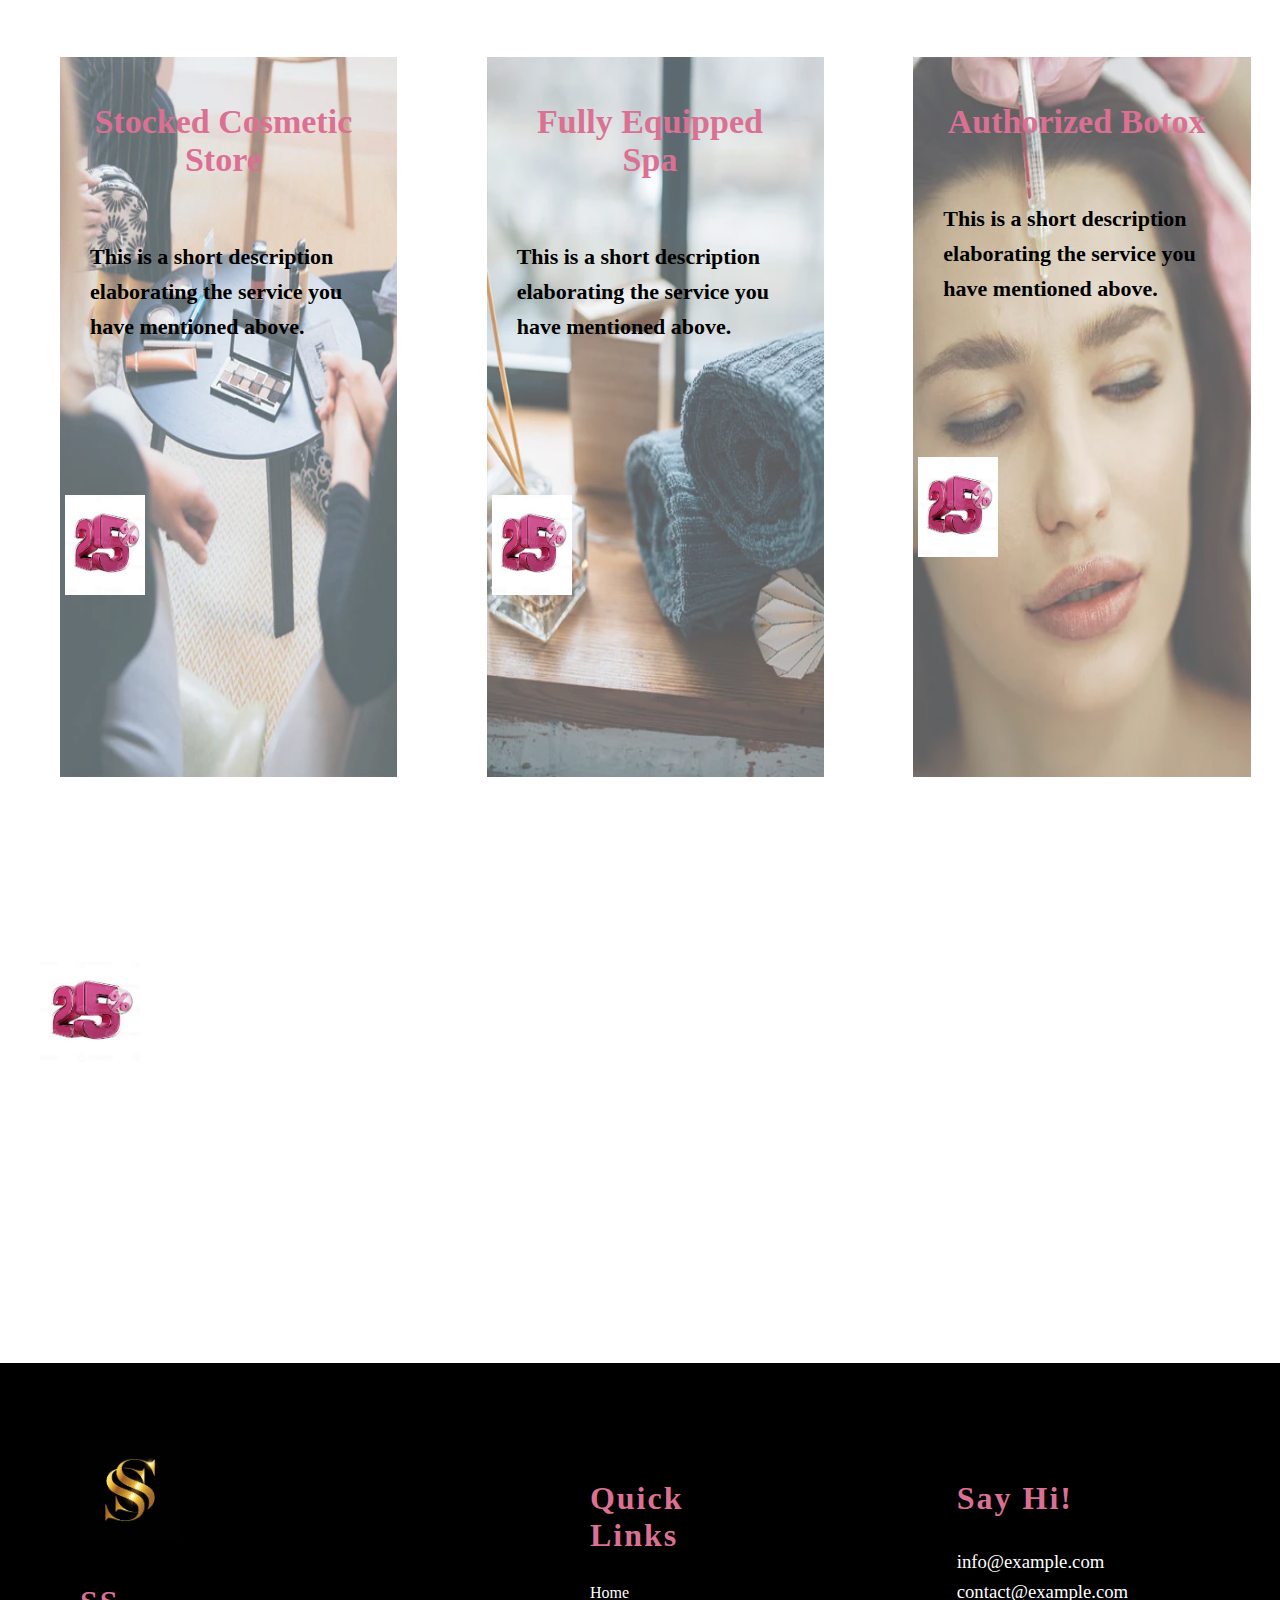
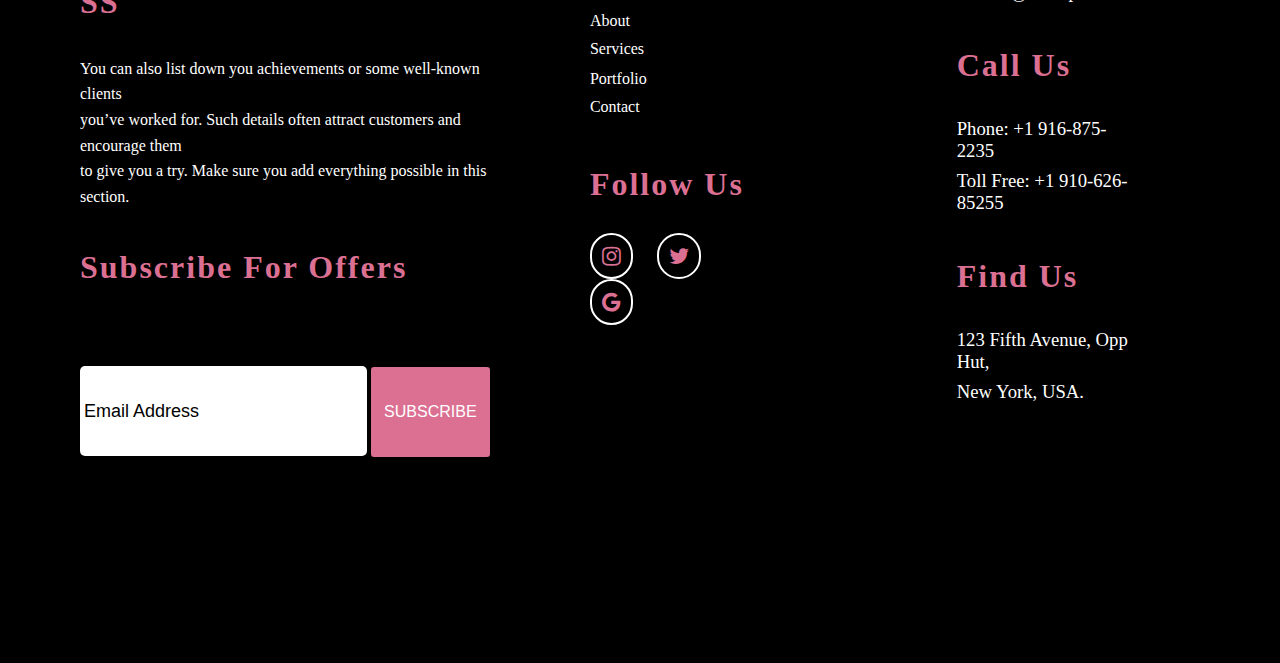
<file: Beauty website/services.html>
<!DOCTYPE html>
<html lang="en">
<head>
    <meta charset="UTF-8">
    <meta name="viewport" content="width=device-width, initial-scale=1.0">
    <title>Services</title>
    <link rel="stylesheet" href="services.css">
    <link 
    rel="stylesheet" 
    href="https://cdnjs.cloudflare.com/ajax/libs/font-awesome/4.7.0/css/font-awesome.css" 
    integrity="sha512-5A8nwdMOWrSz20fDsjczgUidUBR8liPYU+WymTZP1lmY9G6Oc7HlZv156XqnsgNUzTyMefFTcsFH/tnJE/+xBg==" 
    crossorigin="anonymous" 
    referrerpolicy="no-referrer" />
</head>
<body>
    <div class="header">
        <nav>
            <img src="logo image" alt="logo"/>
            <ul>
                <li><a href="index.html">Home</a></li>
                <li><a href="about.html">About</a></li>
                <li><a href="services.html" class="services">Services</a></li>
                <li><a href="portfolio.html">Portfolio</a></li>
                <li><a href="contact.html">Contact</a></li>
                <a href="#" class="button">+19940716573</a>
            </ul>
        </nav>
        <div class="head">
            <h1>Services</h1>
            </div>
        </div>

<!--collection section-->

<div class="collection">
    <h1>Choose From Collection</h1>
    <p>Elit tellus, luctus nec ullamcorper mattis, pulvinar dapibus leo.</p>

    <!-- one side-->

    <div class="collection-flex">
        <div class="flex-sides" style="width: 200; height: 250;">
            <img src="services1" alt="img"> 
            <div class="overlay">
            <h2>Clean Nail Art</h2>
            <p>This is a short description elaborating the service you have mentioned above.</p>
            <img src="logo img" alt="img">
        </div>

        </div>

        <div class="flex-sides" style="width: 200; height: 250;">
            <img src="services2" alt="img"> 
            <div class="overlay">
            <h2>Hair Styling</h2>
            <p>This is a short description elaborating the service you have mentioned above.</p>
            <img src="logo img" alt="img">
        </div>

        </div>

        <div class="flex-sides" style="width: 200; height: 250;">
            <img src="services3" alt="img"> 
            <div class="overlay">
            <h2>Full Body Massage</h2>
            <p>This is a short description elaborating the service you have mentioned above.</p>
            <img src="logo img" alt="img">
        </div>

        </div>
    </div>

        <!-- other side -->

        <div class="collection-flex">
            <div class="flex-sides" style="width: 200; height: 250;"> 
                <img src="services4" alt="img"> 
                <div class="overlay">
                <h2>Stocked Cosmetic Store</h2>
                <p>This is a short description elaborating the service you have mentioned above.</p>
                <img src="logo img" alt="img">
            </div>
    
            </div>
    
            <div class="flex-sides" style="width: 200; height: 250;">
                <img src="services5" alt="img"> 
                <div class="overlay">
                <h2>Fully Equipped Spa</h2>
                <p>This is a short description elaborating the service you have mentioned above.</p>
                <img src="logo img" alt="img">
            </div>
    
            </div>
    
            <div class="flex-sides" style="width: 200; height: 250;">
                <img src="services6" alt="img"> 
                <div class="overlay">
                <h2>Authorized Botox</h2>
                <p>This is a short description elaborating the service you have mentioned above.</p>
                <img src="logo img" alt="img">
            </div>
    
            </div>
    </div>
</div>

<div class="background">
    <div class="sides">
        <div class="front-side">
            <img src="logo img" alt="img">
        </div>

        <div class="mid-side">
            <h1>Book Your Appointment Now And Get 25% Off</h1>
            <h2>Awesome Monsoon Sale - 25% OFF On All Professional Make Up From Only $59 </h2>
       </div>

        <div class="last-side">
            <a href="#" class="button3">BOOK APPOINIMENT</a>
        </div>
    </div>
   
</div>

<!--footer section-->

<div class="footer">

    <div class="footer-left-side">
        <img src="logo image" alt="logo"/>
        <h1>SS</h1>
        <p>You can also list down you achievements or some well-known clients <br>
            you’ve worked for. Such details often attract customers and encourage them <br>
            to give you a try. Make sure you add everything possible in this section.
        </p>
        <h1>Subscribe For Offers</h1>
        <button class="btu">Email Address</button>
        <button class="btu1">SUBSCRIBE</button>
    </div>

    <div class="footer-mid-side">
        <h1>Quick Links</h1>
        <ul>
            <li><a href="index.html">Home</a></li>
            <li><a href="about.html">About</a></li>
            <li><a href="services.html" class="services">Services</a></li>
            <li><a href="portfolio.html">Portfolio</a></li>
            <li><a href="contact.html">Contact</a></li>
        </ul>

        <h1>Follow Us</h1>
        <div class="icons">
            <i class="fa fa-instagram"></i>
            <i class="fa fa-twitter"></i>
           
            <i class="fa fa-google"></i>
        </div>
    </div>

    <div class="footer-right-side">
        <h1>Say Hi!</h1>
        <h3>info@example.com</h3>
        <h3>contact@example.com</h3>
        <h1>Call Us</h1>
        <h3>Phone: +1 916-875-2235</h3>
        <h3>Toll Free: +1 910-626-85255</h3>
        <h1>Find Us</h1>
        <h3>123 Fifth Avenue, Opp Hut,</h3>
        <h3>New York, USA.</h3>
    </div>

</div>
    
</body>
</html>
</file>
<file: Beauty website/style.css>
*{
  margin: 0%;
  padding: 0%;
  outline: none;
  border: none;
  list-style: none;
  box-sizing: border-box;
  text-decoration: none;

}

.header{
  width: 100%;
  height: 105vh;
  background-image: linear-gradient(rgba(0,0,0,0.877),rgba(0,0,0,0.5)),url("home\ bgimage");
  background-position: center;
  background-size: cover;
  object-fit: cover;
}

  

nav img{
  height: 100px;
  width: 100px;
  margin-right: 20px;
}
nav{
  display: flex;
  padding: 2% 5%;
}
nav ul{
  text-align: right;
  flex: 1;
}
nav ul li{
  display: inline-block;
  padding: 16px 14px;
}
nav ul li a{
  color: white;
  font-weight: 100px;
  font-size: 16px;
}
nav ul li a:hover{
  color: palevioletred;
  
}
nav ul li a::after{
  content: "";
  width: 0;
  height: 2px;
  display: block;
  background-color: palevioletred;
  transition: .5s;
}
nav ul li a:hover::after{
  width: 100%;
}
.home{
  color: palevioletred;
}
.home::after{
  content: "";
  width: 0;
  height: 2px;
  display: block;
  background-color: palevioletred;
}
.button{
  border: 2px solid palevioletred;
  padding: 15px 30px;
  color: white;
  font-style: italic;
  font-size: 18px;
  border-radius: 10px;
  margin-left: 40px;
  letter-spacing: 2px;
    
} 

.button:hover{
  background-color: palevioletred;
  transition: .5s;
}
.heading{
  margin-top: 10%;
  margin-left: 6%;
  margin-bottom: 10%;
  color: white;
}
.heading h3{
  color: palevioletred;
  font-size: 32px;
  font-weight: 300;
}
.heading h1{
  /* font-family: Cambria, Cochin, Georgia, Times, 'Times New Roman', serif; */
  padding-top: 50px;
  font-size: 50px;
  font-weight: 500px;
  letter-spacing: 2px;
  margin-bottom: 2%;

}
.heading p{
  font-size: 16px;
  font-weight: 400;
  font-weight: 28px;
  line-height: 1.8;
  letter-spacing: 1px;
  margin-bottom: 5%;
  color: gainsboro;

}
.heading .button1{
  color: white;
  margin-left: 0;
  padding: 10px;
  margin-right: 25px;
  border-radius: 10px;
  /* background-color: palevioletred; */
}
.button1:hover{
  background-color: white;
  color: black;
}
.button1{
  border: 2px solid white;

}
.button1:hover{
  background-color: palevioletred;
}

.button2{
  border: 2px solid white;
  border-radius: 10px;
}
.button2:hover{
  background-color: palevioletred;
}
/*studio section */

.studio{
  display: flex;
  margin-top: 10%;
}
.studio-oneside{
  display: flex;
}
.image img{
  max-width: 120px;
  width: 100%;
  height: 70vh;
  min-height: 1px;
  background-repeat: no-repeat;
  background-size: cover;
  background-position: center;
  border-radius: 10px 10px 10px 10px;
  transform: scale(1.1);
  padding-left: 10px;
  margin: 10px;
}
.image img:hover{
  transform: scale(1.2);
  transition: .9s;
}
.model1{
  margin-left: 120px;
}
.img{
  margin-top: 70px;
}
.studio-otherside{
  margin-top: 10%;
  margin-left: 10%;
}
.studio-otherside h2{
  color: palevioletred;
  font-size: 32px;
  font-weight: 300;

}
.studio-otherside h1{
  padding-top: 20px;
  font-size: 50px;
  font-weight: 500;
  letter-spacing: 2px;
}
.studio-otherside p{
  font-size: 16px;
  font-weight: 400;
  padding-top: 28px;
  line-height: 1.8;
  letter-spacing: 1px;
  color: lightslategray;
  margin-bottom: 15%;
}
.studio-otherside .button{
  
  margin-left: 0;
  color: palevioletred;

}
.studio-otherside .button:hover{
  color: black;
  background-color: palevioletred;
}

/* services section */

.services{
  background-color: gainsboro;
  height: 90vh;
  margin-top: 8%;
}
.services h2{
  font-size: 50px;
  text-align: center;
  padding-top: 8%;
  color: palevioletred;
}
.services h4{
  text-align: center;
  padding-top: 10px;
  font-weight: 400;
  letter-spacing: 1px;
}
.services-cards{
  display: flex;
  margin: 5% 60px;
}
.card{
  background-color: white;
  box-shadow: rgba(0,0,0,0.35)0px 5px 15px ;
  padding: 30px 30px;
  margin: 0 10px;
  width: 160%;
  height: 35vh;
}
.card h1{
  font-size: 30px;
  padding: 10px 0;

}
.card p{
  font-size: 16px;
  font-weight: 600;
  padding-top: 20px;
  line-height: 1.8;
 
}
.services-cards .card:hover{
  background-color: palevioletred;
  color: white;
}

/* background */

.background{
  width: 100%;
  height: 60vh;
  background-image: linear-gradient(rgba(184, 0, 120, 0.78),rgba(184, 0, 120, 0.78)),url("home\ bgimage");
  background-position: center center;
  background-size: cover;
  object-fit: cover;
  background-repeat: repeat;
  background-attachment: fixed;
  padding: 6% 40px;
  background-color: palevioletred;

}
.sides{
  display: flex;

}
.front-side img{
  width: 100px;
  margin-top: 10px;
}
.mid-side{
  padding-left: 40px;
  padding-top: 20px;
  color: white;
}
.mid-side h1{
  font-size: 39px;
}
.mid-side h2{
  font-size: 19px;
  padding-top: 10px;
}
.last-side{
  margin-top: 50px;
  margin-left: 40px;
}
.button3{
  border: 2px solid white;
  padding: 18px 38px;
  color: white;
  font-style: italic;
  font-size: 18px;
  border-radius: 10px;
  margin-left: 40px;
}
.button3:hover{
  color: palevioletred;
  background-color: white;
  transition: .5s;
}
.box{
  width: 90%;
  height: 40vh;
  background-image: linear-gradient(rgba(0,0,0,0.5),rgba(0,0,0,0.5)),url("background\ img");
  background-position: center;
  background-size: cover;
  color: white;
  text-align: center;
  padding-top: 6%;
  margin-top: 4%;
  margin-left: 4%;
  margin-right: 5%;
  border-radius: 10px;

}
.box h1{
  font-size: 24px;
  padding-bottom: 20px;
}
.box h3{
  font-size: 18px;
}

/* Daily services */

.daily-services{
  margin-top: 15%;
}
.daily-services .card{
  height: 75vh;
}
.daily-services .card:hover{
  background-color: black;
  color: white;
  transition: .5s;
}
.daily-services .card h1{
  font-size: 40px;
  padding: 12px 0;
  color: rgb(32,32,255);
  margin-bottom: 20px;
} 
.daily-services .card span{
  content: "";
  width: 30%;
  height: 2px;
  display: inline-flex;
  background-color: palevioletred;
  transition: .5s;
  margin-bottom: 30px;
}
.daily-services .card h3{
  font-size: 22px;
  letter-spacing: 2px;
  padding-bottom: 7px;
  font-weight: 400;
}
.daily-services .card h5{
  font-size: 18px;
  color: palevioletred;
  font-weight: 300;
}

/* Review */

.testimonial{
  align-items: center;
  text-align: center;
  justify-content: center;
  margin-top: 6%;
}
.testimonial h1{
  font-size: 26px;
  letter-spacing: 2px;
  color: palevioletred;
  padding-bottom: 20px;
}
.icons i{
  border-radius: 80px;
  border: 2px solid palevioletred;
  color: palevioletred;
  font-size: 22px;
  padding: 10px 10px;
  margin-left: 10px;
}
.icons i:hover{
  background-color: palevioletred;
  color: white;
}
.testimonial img{
  margin-top: 3%;
  border-radius: 100%;
}
/* .quote{
  position: absolute;
  top: 637%;
  left: 50%;
  width: 1em;
  height: 1em;
  color: palevioletred;
  transform: scale(3.8);

} */

.testimonial p{
  font-size: 20px;
  font-weight: 300;
  padding-top: 20px;
  line-height: 1.8;
  color: gray;
  margin-bottom: 30px;
  margin-top: 20px;

}
.testimonial h3{
  margin-bottom: 60px;
  font-weight: 600;
  color: palevioletred;
}

/* footer section */

.footer{
  display: flex;
  background-color: black;
  width: 100%;
  height: 100vh;
  padding-top: 6%;
  padding-left: 80px;
  padding-right: 40px;
  color: white;
}
.footer img{
  height: 100px;
  width: 100px;
  margin-right: 20px;


}

.footer h1{
  font-size: 32px;
  letter-spacing: 2px;
  color: palevioletred;
  padding-bottom: 30px;
  padding-top: 40px;
}

.footer p{
  font-size: 16px;
  font-weight: 300;
  padding-top: 5px;
  line-height: 1.6;
  }
  .footer h3{
    padding: 4px 0;
    font-weight: 300;
  }
  .icons i{
    border-radius: 80px;
    border: 2px solid palevioletred;
    color: palevioletred;
    font-size: 22px;
    padding: 8px 8px;
    margin-left: 8px;
  }
  .icons i:hover{
    background-color: palevioletred;
    color: white;
  }
.btu{
  background-color: white;
  width: 70%;
  height: 10vh;
  font-size: 18px;
  padding-right: 40%;
  margin-top: 50px;
  border-radius: 5px;
}
.btu1{
  background-color:palevioletred;
  width: 29%;
  height: 10vh;
  font-size: 16px;
  border-radius: 3px;
  color: white;
}
.btu1:hover{
  background-color: rgba(184, 0, 120, 0.78);
  transition: .5s;
}
.footer-mid-side{
  margin: 0 100px;
}
.footer-mid-side li{
  padding-bottom: 10px;
}
.footer-mid-side li a{
  color: white;
}
.footer-mid-side li a:hover{
  color: palevioletred;
}
.footer-mid-side .icons i{
  margin-left: 0;
  border: 2px solid white;
  margin-right: 20px;
}
.footer-right-side{
  margin: 0 100px;
}
</file>
<file: Beauty website/about.css>
*{
    margin: 0%;
    padding: 0%;
    outline: none;
    border: none;
    list-style: none;
    box-sizing: border-box;
    text-decoration: none;
  
  }
  .header{
    width: 100%;
    height: 60vh;
    background-image: linear-gradient(rgba(0,0,0,0.877),rgba(0,0,0,0.5)),url("home\ bgimage");
    background-position: center;
    background-size: cover;
    object-fit: cover;
  }
  nav img{
    height: 100px;
    width: 100px;
    margin-right: 20px;
  }
  nav{
    display: flex;
    padding: 2% 5%;
  }
  nav ul{
    text-align: right;
    flex: 1;
  }
  nav ul li{
    display: inline-block;
    padding: 16px 14px;
  }
  nav ul li a{
    color: white;
    font-weight: 100px;
    font-size: 16px;
  }
  nav ul li a:hover{
    color: palevioletred;
    
  }
  nav ul li a::after{
    content: "";
    width: 0;
    height: 2px;
    display: block;
    background-color: palevioletred;
    transition: .5s;
  }
  nav ul li a:hover::after{
    width: 100%;
  }
  .about{
    color: palevioletred;
  }
  .about::after{
    content: "";
    width: 0;
    height: 2px;
    display: block;
    background-color: palevioletred;
  }
  .button{
    border: 2px solid palevioletred;
    padding: 15px 30px;
    color: white;
    font-style: italic;
    font-size: 18px;
    border-radius: 10px;
    margin-left: 40px;
    letter-spacing: 2px;
      
  } 
  
  .button:hover{
    background-color: palevioletred;
    transition: .5s;
  }
  
  .head{
    
    padding-top: 5%;
    text-align: center;
  }
  .head h1{
    font-style: 80px;
    font-weight: 400;
    color: white;
  }
  .flex{
    display: flex;
    padding-bottom: 10px;
    position: relative;
    top: -90px;
    
  }
  .left-side{
    margin: 5% 2%;
  }
  .left-side img{
    min-width: 100%;
    border-radius: 12px;
    transform: scale(0.7);
  }
  .right-side{
    margin: 18% 0;
  }
  .right-side h1{
    font-size: 32px;
    letter-spacing: 2px;
    color: palevioletred;
    padding-bottom: 10px;
  }
  .right-side h2{
    font-size: 22px;
    font-weight: 300;
    letter-spacing: 2px;
    padding-bottom: 30px;
}
.right-side p{
    font-size: 16px;
    font-weight: 300;
    padding-bottom: 30px;
    line-height: 1.6;
    color: grey;

}
.flex h3{
    padding-top: 20px;
    font-style: 18px;
    color: black;
}
.flex i{
    padding-right: 10px;
    font-style: 22px;color: palevioletred;
}
.envelope{
    padding-left: 60px;
}
.contact{
  display: flex;
}
.team{
  background-color: gainsboro;
  height: 110vh;
position: relative;
top: -200px;
}
.team h3{
  font-size: 25px;
  text-align: center;
  padding-bottom: 5px;
  padding-top: 4%;

}
.team h1{
  text-align: center;
  font-style: 42px;
  color: palevioletred;
  font-weight: 300;
  padding-bottom: 10px;
}
.team p{
  font-size: 18px;
  text-align: center;
  font-weight: 300;
  padding-bottom: 30px;
  line-height: 1.6;
  color: grey;

}
.team-flex{
  display: flex;
  margin-top: 5%;
}
.artist{
  text-align: center;
  align-items: center;
  justify-content: center;
  background-repeat: 5px;
  block-size: rgba(0, 0, 0, 0.35) 0px 5px 15px;
  margin: 2% 15px;
  padding: 30px 10px;
  background-color: white;
  width: 250px;
  height: 52vh;
}
.artist:hover{
  background-color: black;
  color: white;
  transition: .6s;
}
.artist img{
  width: 90%;
  background-repeat: 5px;
}
#a1{
  margin-left: 120px;
}
.artist h2{
  font-size: 28px;
  text-align: center;
  padding-bottom: 5px;
  padding-top: 4%;
  color: palevioletred;
  font-weight: 800;

}
.artist h4{
  font-style: 20px;
  font-weight: 300;
}
.background{
  width: 25%;
  height: 60vh;
  background-image: linear-gradient(rgba(184, 0, 120, 0.78),rgba(184, 0, 120, 0.78)),url("home\ bgimage");
  background-position: center center;
  background-size: cover;
  object-fit: cover;
  background-repeat: repeat;
  background-attachment: fixed;
  background-color: palevioletred;
  padding-left: 30px;
  padding-right: 20px;
  opacity: 222;
  margin-left: 30px;

}
.background h4{
  font-size: 35px;
  line-height: 1.2;
  opacity: .9;
  padding-bottom: 14px;
  padding-top: 20px;
  color: white;
  font-weight: 800;
}
.background h5{
  font-size: 22px;
  line-height: 1.2;
  opacity: .9;
  padding-bottom: 5px;
  margin-bottom: 50px;
  color: white;
  font-weight: 400;

}

.button3{
  border: 2px solid white;
  padding: 18px 38px;
  color: white;
  font-style: italic;
  font-size: 16px;
  border-radius: 10px;
  margin-left: 40px;
}
.button3:hover{
  color: palevioletred;
  background-color: white;
  transition: .5s;
}


/* footer section */

.footer{
    display: flex;
    background-color: black;
    width: 100%;
    height: 100vh;
    padding-top: 6%;
    padding-left: 80px;
    padding-right: 40px;
    color: white;
    
  }
  .footer img{
    height: 100px;
    width: 100px;
    margin-right: 20px;
  
  
  }
  
  .footer h1{
    font-size: 32px;
    letter-spacing: 2px;
    color: palevioletred;
    padding-bottom: 30px;
    padding-top: 40px;
  }
  
  .footer p{
    font-size: 16px;
    font-weight: 300;
    padding-top: 5px;
    line-height: 1.6;
    }
    .footer h3{
      padding: 4px 0;
      font-weight: 300;
    }
    .icons i{
      border-radius: 80px;
      border: 2px solid palevioletred;
      color: palevioletred;
      font-size: 22px;
      padding: 10px 10px;
      margin-left: 10px;
    }
    .icons i:hover{
      background-color: palevioletred;
      color: white;
    }
  .btu{
    background-color: white;
    width: 70%;
    height: 10vh;
    font-size: 18px;
    padding-right: 40%;
    margin-top: 50px;
    border-radius: 5px;
  }
  .btu1{
    background-color:palevioletred;
    width: 29%;
    height: 10vh;
    font-size: 16px;
    border-radius: 3px;
    color: white;
  }
  .btu1:hover{
    background-color: rgba(184, 0, 120, 0.78);
    transition: .5s;
  }
  .footer-mid-side{
    margin: 0 100px;
  }
  .footer-mid-side li{
    padding-bottom: 10px;
  }
  .footer-mid-side li a{
    color: white;
  }
  .footer-mid-side li a:hover{
    color: palevioletred;
  }
  .footer-mid-side .icons i{
    margin-left: 0;
    border: 2px solid white;
    margin-right: 20px;
  }
  .footer-right-side{
    margin: 0 100px;
  }
</file>
<file: Beauty website/contact.css>
*{
    margin: 0%;
    padding: 0%;
    outline: none;
    border: none;
    list-style: none;
    box-sizing: border-box;
    text-decoration: none;
  
  }
  .header{
    width: 100%;
    height: 60vh;
    background-image: linear-gradient(rgba(0,0,0,0.877),rgba(0,0,0,0.5)),url("home\ bgimage");
    background-position: center;
    background-size: cover;
    object-fit: cover;
  }
  nav img{
    height: 100px;
    width: 100px;
    margin-right: 20px;
  }
  nav{
    display: flex;
    padding: 2% 5%;
  }
  nav ul{
    text-align: right;
    flex: 1;
  }
  nav ul li{
    display: inline-block;
    padding: 16px 14px;
  }
  nav ul li a{
    color: white;
    font-weight: 100px;
    font-size: 16px;
  }
  nav ul li a:hover{
    color: palevioletred;
    
  }
  nav ul li a::after{
    content: "";
    width: 0;
    height: 2px;
    display: block;
    background-color: palevioletred;
    transition: .5s;
  }
  nav ul li a:hover::after{
    width: 100%;
  }
  .contact{
    color: palevioletred;
  }
  .contact::after{
    content: "";
    width: 0;
    height: 2px;
    display: block;
    background-color: palevioletred;
  }
  .button{
    border: 2px solid palevioletred;
    padding: 15px 30px;
    color: white;
    font-style: italic;
    font-size: 18px;
    border-radius: 10px;
    margin-left: 40px;
    letter-spacing: 2px;
      
  } 
  
  .button:hover{
    background-color: palevioletred;
    transition: .5s;
  }

  .head{
    padding-top: 5%;
    text-align: center;
  }
  .head h1{
    font-style: 80px;
    font-weight: 400;
    color: white;
  }

  .contact-form{
    background-color: rgb(226, 224,224);
    height: 140vh;

    
    /* transform:-50% -50%; */
  }
  .form{
    display: flex;
    padding-top: 40px;
    text-align: center;
    padding-bottom: 40px;
    justify-content: center;
  }
  .form a{
    color: gray;
  }
  form{
    padding-top: 3rem;
  }
 input,textarea{
    width: 100%;
    padding: 20px 50px;
    margin-top: 20px;
    margin-left: 70px;
    font-style: 18px;
    /* color: gray; */
    background-color: white;
    box-shadow: rgba(0,0,0,0.35);
    border: 2px solid palevioletred;
    text-align: center;
  }

/* footer section */

.footer{
    display: flex;
    background-color: black;
    width: 100%;
    height: 100vh;
    padding-top: 3%;
    padding-left: 80px;
    padding-right: 40px;
    color: white;
  }
  .footer img{
    height: 100px;
    width: 100px;
    margin-right: 20px;
  
  
  }
  
  .footer h1{
    font-size: 32px;
    letter-spacing: 2px;
    color: palevioletred;
    padding-bottom: 30px;
    padding-top: 40px;
  }
  
  .footer p{
    font-size: 16px;
    font-weight: 300;
    padding-top: 5px;
    line-height: 1.6;
    }
    .footer h3{
      padding: 4px 0;
      font-weight: 300;
    }
    .icons i{
      border-radius: 80px;
      border: 2px solid palevioletred;
      color: palevioletred;
      font-size: 22px;
      padding: 10px 10px;
      margin-left: 10px;
    }
    .icons i:hover{
      background-color: palevioletred;
      color: white;
    }
  .btu{
    background-color: white;
    width: 70%;
    height: 10vh;
    font-size: 18px;
    padding-right: 40%;
    margin-top: 50px;
    border-radius: 5px;
  }
  .btu1{
    background-color:palevioletred;
    width: 29%;
    height: 10vh;
    font-size: 16px;
    border-radius: 3px;
    color: white;
  }
  .btu1:hover{
    background-color: rgba(184, 0, 120, 0.78);
    transition: .5s;
  }
  .footer-mid-side{
    margin: 0 100px;
  }
  .footer-mid-side li{
    padding-bottom: 10px;
  }
  .footer-mid-side li a{
    color: white;
  }
  .footer-mid-side li a:hover{
    color: palevioletred;
  }
  .footer-mid-side .icons i{
    margin-left: 0;
    border: 2px solid white;
    margin-right: 20px;
  }
  .footer-right-side{
    margin: 0 100px;
  }
</file>
<file: Beauty website/portfolio.css>
*{
    margin: 0%;
    padding: 0%;
    outline: none;
    border: none;
    list-style: none;
    box-sizing: border-box;
    text-decoration: none;
  
  }
  .header{
    width: 100%;
    height: 60vh;
    background-image: linear-gradient(rgba(0,0,0,0.877),rgba(0,0,0,0.5)),url("home\ bgimage");
    background-position: center;
    background-size: cover;
    object-fit: cover;
  }
  nav img{
    height: 100px;
    width: 100px;
    margin-right: 20px;
  }
  nav{
    display: flex;
    padding: 2% 5%;
  }
  nav ul{
    text-align: right;
    flex: 1;
  }
  nav ul li{
    display: inline-block;
    padding: 16px 14px;
  }
  nav ul li a{
    color: white;
    font-weight: 100px;
    font-size: 16px;
  }
  nav ul li a:hover{
    color: palevioletred;
    
  }
  nav ul li a::after{
    content: "";
    width: 0;
    height: 2px;
    display: block;
    background-color: palevioletred;
    transition: .5s;
  }
  nav ul li a:hover::after{
    width: 100%;
  }
  .portfolio{
    color: palevioletred;
  }
  .portfolio::after{
    content: "";
    width: 0;
    height: 2px;
    display: block;
    background-color: palevioletred;
  }
  .button{
    border: 2px solid palevioletred;
    padding: 15px 30px;
    color: white;
    font-style: italic;
    font-size: 18px;
    border-radius: 10px;
    margin-left: 40px;
    letter-spacing: 2px;
      
  } 
  
  .button:hover{
    background-color: palevioletred;
    transition: .5s;
  }

  .head{
    padding-top: 5%;
    text-align: center;
  }
  .head h1{
    font-style: 80px;
    font-weight: 400;
    color: white;
  }

  .gallery{
    margin: 5%;
    padding-top: 5%;

  }
  .flex img{
    border-radius: 10px;
    width: 20%;
    border: 2px solid palevioletred;
    padding: 10px;
    transform: scale(1.2);
    margin: 40px 28px;

  }
  .flex img:hover{
    transform: scale(1.0);
    transition: .8s;
  }

  /* background */

  .background{
    width: 100%;
    height: 40vh;
    background-image: linear-gradient(rgba(184, 0, 120, 0.78),rgba(184, 0, 120, 0.78)),url("home\ bgimage");
    background-position: center center;
    background-size: cover;
    object-fit: cover;
    background-repeat: repeat;
    background-attachment: fixed;
    padding: 6% 40px;
    margin-top: 5%;
    margin-bottom: 10%;
    background-color: palevioletred;
  
  }
  .sides{
    display: flex;
  
  }
  .front-side img{
    width: 100px;
    margin-top: 10px;
  }
  .mid-side{
    padding-left: 40px;
    padding-top: 20px;
    color: white;
  }
  .mid-side h1{
    font-size: 39px;
  }
  .mid-side h2{
    font-size: 19px;
    padding-top: 10px;
  }
  .last-side{
    margin-top: 50px;
    margin-left: 40px;
  }
  .button3{
    border: 2px solid white;
    padding: 18px 38px;
    color: white;
    font-style: italic;
    font-size: 18px;
    border-radius: 10px;
    margin-left: 40px;
  }
  .button3:hover{
    color: palevioletred;
    background-color: white;
    transition: .5s;
  }
  
  .bef{
    display: flex;
    margin: 0 80px;
  }
  .bef img{
    width: 100%;
    transform: scale(0.8);
  }
  .bef h1{
    font-style: 49px;
    color: palevioletred;
    margin-left: 40px;
    font-weight: 400;
  }

/* footer section */

.footer{
    display: flex;
    background-color: black;
    width: 100%;
    height: 100vh;
    padding-top: 6%;
    padding-left: 80px;
    padding-right: 40px;
    color: white;
    margin-top: 8%;
  }
  .footer img{
    height: 100px;
    width: 100px;
    margin-right: 20px;
  
  
  }
  
  .footer h1{
    font-size: 32px;
    letter-spacing: 2px;
    color: palevioletred;
    padding-bottom: 30px;
    padding-top: 40px;
  }
  
  .footer p{
    font-size: 16px;
    font-weight: 300;
    padding-top: 5px;
    line-height: 1.6;
    }
    .footer h3{
      padding: 4px 0;
      font-weight: 300;
    }
    .icons i{
      border-radius: 80px;
      border: 2px solid palevioletred;
      color: palevioletred;
      font-size: 22px;
      padding: 10px 10px;
      margin-left: 10px;
    }
    .icons i:hover{
      background-color: palevioletred;
      color: white;
    }
  .btu{
    background-color: white;
    width: 70%;
    height: 10vh;
    font-size: 18px;
    padding-right: 40%;
    margin-top: 50px;
    border-radius: 5px;
  }
  .btu1{
    background-color:palevioletred;
    width: 29%;
    height: 10vh;
    font-size: 16px;
    border-radius: 3px;
    color: white;
  }
  .btu1:hover{
    background-color: rgba(184, 0, 120, 0.78);
    transition: .5s;
  }
  .footer-mid-side{
    margin: 0 100px;
  }
  .footer-mid-side li{
    padding-bottom: 10px;
  }
  .footer-mid-side li a{
    color: white;
  }
  .footer-mid-side li a:hover{
    color: palevioletred;
  }
  .footer-mid-side .icons i{
    margin-left: 0;
    border: 2px solid white;
    margin-right: 20px;
  }
  .footer-right-side{
    margin: 0 100px;
  }
</file>
<file: Beauty website/services.css>
*{
    margin: 0%;
    padding: 0%;
    outline: none;
    border: none;
    list-style: none;
    box-sizing: border-box;
    text-decoration: none;
  
  }
  .header{
    width: 100%;
    height: 60vh;
    background-image: linear-gradient(rgba(0,0,0,0.877),rgba(0,0,0,0.5)),url("home\ bgimage");
    background-position: center;
    background-size: cover;
    object-fit: cover;
  }
  nav img{
    height: 100px;
    width: 100px;
    margin-right: 20px;
  }
  nav{
    display: flex;
    padding: 2% 5%;
  }
  nav ul{
    text-align: right;
    flex: 1;
  }
  nav ul li{
    display: inline-block;
    padding: 16px 14px;
  }
  nav ul li a{
    color: white;
    font-weight: 100px;
    font-size: 16px;
  }
  nav ul li a:hover{
    color: palevioletred;
    
  }
  nav ul li a::after{
    content: "";
    width: 0;
    height: 2px;
    display: block;
    background-color: palevioletred;
    transition: .5s;
  }
  nav ul li a:hover::after{
    width: 100%;
  }
  .services{
    color: palevioletred;
  }
  .services::after{
    content: "";
    width: 0;
    height: 2px;
    display: block;
    background-color: palevioletred;
  }
  .button{
    border: 2px solid palevioletred;
    padding: 15px 30px;
    color: white;
    font-style: italic;
    font-size: 18px;
    border-radius: 10px;
    margin-left: 40px;
    letter-spacing: 2px;
      
  } 
  
  .button:hover{
    background-color: palevioletred;
    transition: .5s;
  }

  .head{
    padding-top: 5%;
    text-align: center;
  }
  .head h1{
    font-style: 80px;
    font-weight: 400;
    color: white;
  }
  /* collection */

  .collection{
    margin-top: 8%;
  }
  .collection h1{
    font-size: 32px;
    text-align: center;
    color: palevioletred;
    padding-bottom: 10px;
  
  }
  .collection p{
    font-size: 16px;
    font-weight: 300;
    text-align: center;
    line-height: 1.6;

  }
  .collection-flex{
    display: flex;
    margin-top: 5%;
    align-items: center;
    justify-content: center;
  }
  .flex-sides{
    margin: 30px 60px;
    position: relative;
  }
  .flex-sides img{
    width: 110%;
    height: 80vh;
    background-repeat: 10px;
    opacity: .64;
  }
  .overlay{
    position: absolute;
    top: 0;
    left: 0;
}
.overlay h2{
  font-size: 34px;
    text-align: center;
    color: palevioletred;
    padding-bottom: 60px;
    padding-top: 15%;
    padding-left: 20px;
    font-weight: bolder;
}
.overlay p{
  font-size: 22px;
  text-align: left;
  padding-left: 30px;
  font-weight: bolder;
  line-height: 1.6;
  color: black;

}
.overlay img{
  width: 80px;
  height: 100px;
  margin-left: 5px;
  margin-right: 50px;
  margin-top: 150px;
  opacity: 63;
  
  }

  /* <!--background--> */

  .background{
    width: 100%;
    height: 40vh;
    background-image: linear-gradient(rgba(184, 0, 120, 0.78),rgba(184, 0, 120, 0.78)),url("home\ bgimage");
    background-position: center center;
    background-size: cover;
    object-fit: cover;
    background-repeat: repeat;
    background-attachment: fixed;
    padding: 6% 40px;
    margin-top: 5%;
    margin-bottom : 10%;
    background-color: palevioletred;
  
  }
  .sides{
    display: flex;
  
  }
  .front-side img{
    width: 100px;
    margin-top: 10px;
  }
  .mid-side{
    padding-left: 40px;
    padding-top: 20px;
    color: white;
  }
  .mid-side h1{
    font-size: 39px;
  }
  .mid-side h2{
    font-size: 19px;
    padding-top: 10px;
  }
  .last-side{
    margin-top: 50px;
    margin-left: 40px;
  }
  .button3{
    border: 2px solid white;
    padding: 18px 38px;
    color: white;
    font-style: italic;
    font-size: 18px;
    border-radius: 10px;
    margin-left: 40px;
  }
  .button3:hover{
    color: palevioletred;
    background-color: white;
    transition: .5s;
  }
  
  


/* footer section */

.footer{
    display: flex;
    background-color: black;
    width: 100%;
    height: 100vh;
    padding-top: 6%;
    padding-left: 80px;
    padding-right: 40px;
    color: white;
  }
  .footer img{
    height: 100px;
    width: 100px;
    margin-right: 20px;
  }
  
  .footer h1{
    font-size: 32px;
    letter-spacing: 2px;
    color: palevioletred;
    padding-bottom: 30px;
    padding-top: 40px;
  }
  
  .footer p{
    font-size: 16px;
    font-weight: 300;
    padding-top: 5px;
    line-height: 1.6;
    }
    .footer h3{
      padding: 4px 0;
      font-weight: 300;
    }
    .icons i{
      border-radius: 80px;
      border: 2px solid palevioletred;
      color: palevioletred;
      font-size: 22px;
      padding: 10px 10px;
      margin-left: 10px;
    }
    .icons i:hover{
      background-color: palevioletred;
      color: white;
    }
  .btu{
    background-color: white;
    width: 70%;
    height: 10vh;
    font-size: 18px;
    padding-right: 40%;
    margin-top: 50px;
    border-radius: 5px;
  }
  .btu1{
    background-color:palevioletred;
    width: 29%;
    height: 10vh;
    font-size: 16px;
    border-radius: 3px;
    color: white;
  }
  .btu1:hover{
    background-color: rgba(184, 0, 120, 0.78);
    transition: .5s;
  }
  .footer-mid-side{
    margin: 0 100px;
  }
  .footer-mid-side li{
    padding-bottom: 10px;
  }
  .footer-mid-side li a{
    color: white;
  }
  .footer-mid-side li a:hover{
    color: palevioletred;
  }
  .footer-mid-side .icons i{
    margin-left: 0;
    border: 2px solid white;
    margin-right: 20px;
  }
  .footer-right-side{
    margin: 0 100px;
  }
</file>
